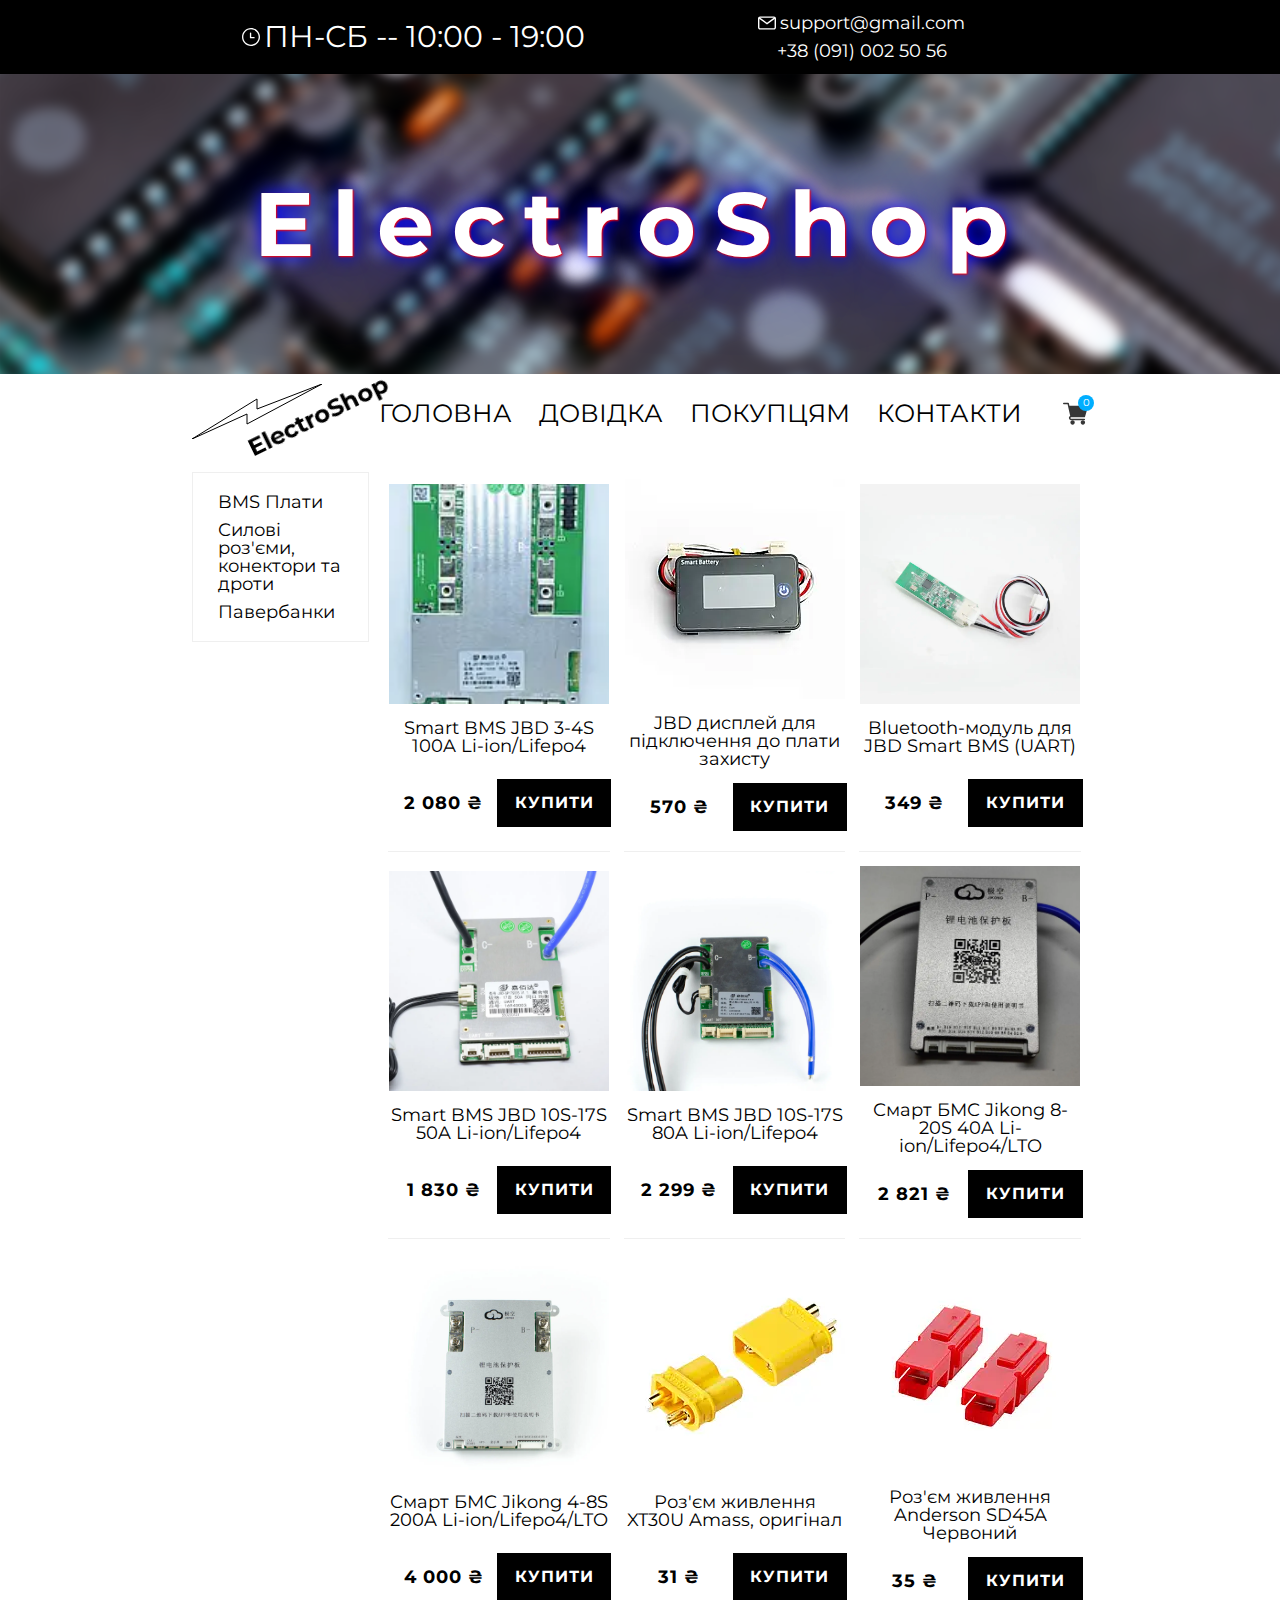
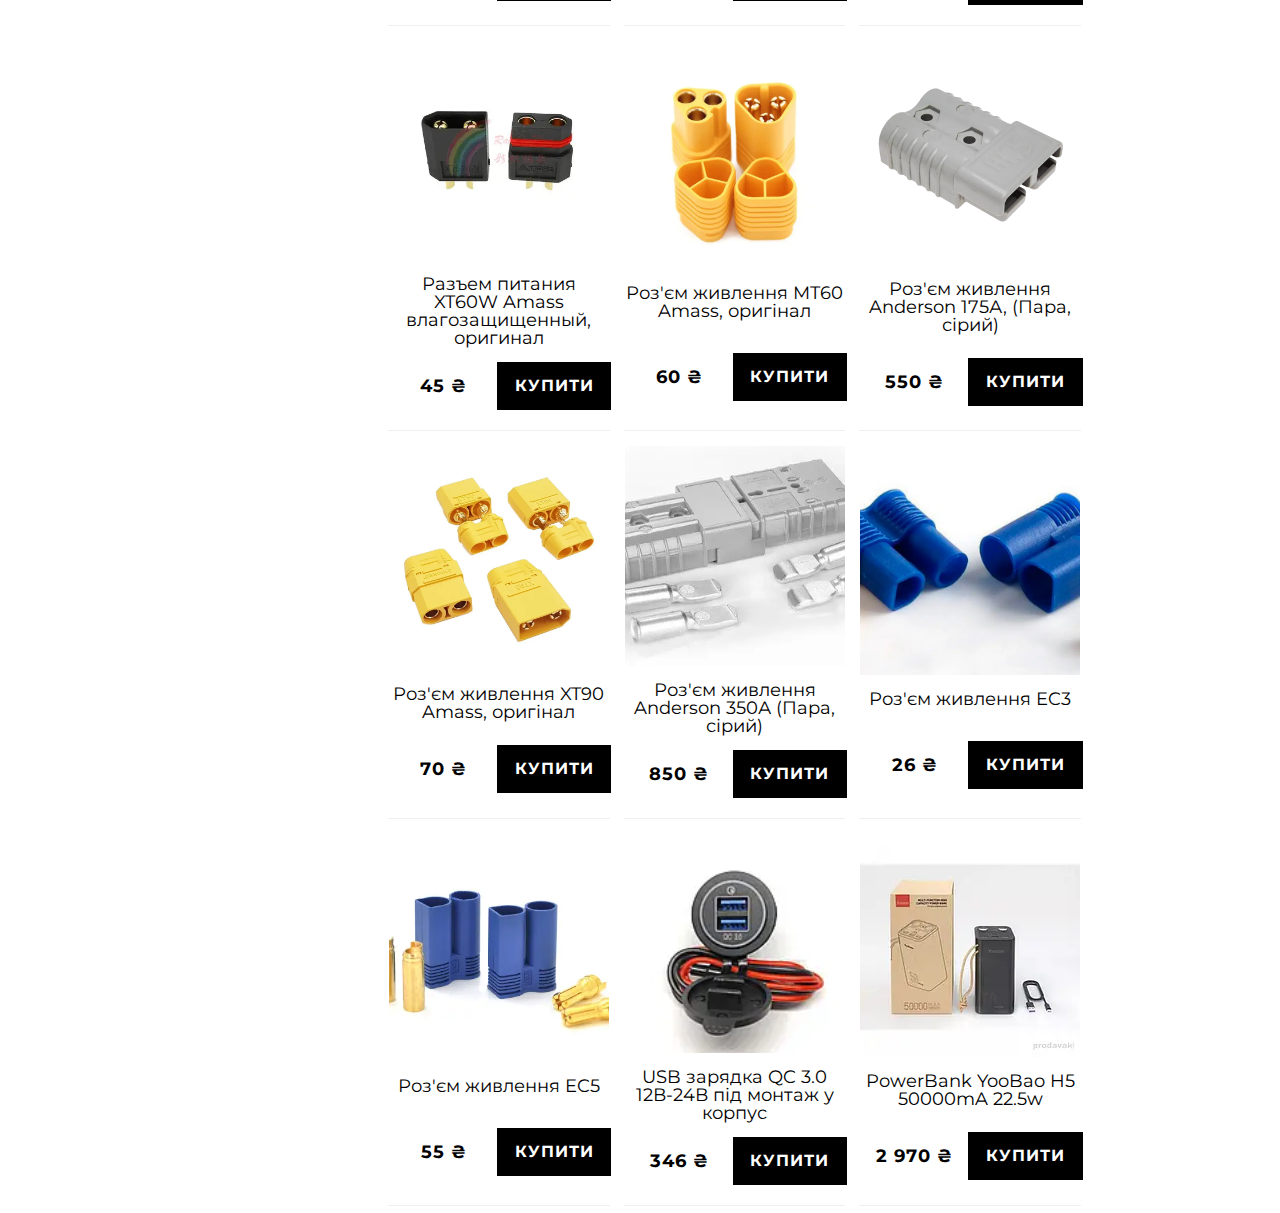
<file: index.html>
<!DOCTYPE html>
<html lang="en">
    <head>
        <meta charset="UTF-8" />
        <meta name="viewport" content="width=device-width, initial-scale=1.0" />
        <title>WebShop</title>
        <!-- 8 и 9 строка - подключение стилей -->
        <link rel="stylesheet" href="style/reset.css" />
        <link rel="stylesheet" href="style/style.css" />
    </head>
    <body>
        <div class="wrapper">
            <!-- 14 строка банер с менюшкой -->
            <header class="header">
                <!-- 16 строка это рабочее время и соц. сети -->
                <div class="header__item">
                    <div class="container">
                        <div class="work-time">
                            <svg
                                class="header-icon"
                                xmlns="http://www.w3.org/2000/svg"
                                xmlns:xlink="http://www.w3.org/1999/xlink"
                                xmlns:svgjs="http://svgjs.com/svgjs"
                                version="1.1"
                                width="512"
                                height="512"
                                x="0"
                                y="0"
                                viewBox="0 0 512 512"
                                style="enable-background: new 0 0 512 512"
                                xml:space="preserve">
                                <g>
                                    <g xmlns="http://www.w3.org/2000/svg">
                                        <g>
                                            <path
                                                d="M256,0C114.845,0,0,114.839,0,256s114.845,256,256,256c141.161,0,256-114.839,256-256S397.155,0,256,0z M256,474.628    C135.45,474.628,37.372,376.55,37.372,256S135.45,37.372,256,37.372s218.628,98.077,218.628,218.622    C474.628,376.55,376.55,474.628,256,474.628z"
                                                fill="#ffffff"
                                                data-original="#000000" />
                                        </g>
                                    </g>
                                    <g xmlns="http://www.w3.org/2000/svg">
                                        <g>
                                            <path
                                                d="M343.202,256h-80.973V143.883c0-10.321-8.365-18.686-18.686-18.686s-18.686,8.365-18.686,18.686v130.803    c0,10.321,8.365,18.686,18.686,18.686h99.659c10.321,0,18.686-8.365,18.686-18.686S353.523,256,343.202,256z"
                                                fill="#ffffff"
                                                data-original="#000000" />
                                        </g>
                                    </g>
                                    <g xmlns="http://www.w3.org/2000/svg"></g>
                                    <g xmlns="http://www.w3.org/2000/svg"></g>
                                    <g xmlns="http://www.w3.org/2000/svg"></g>
                                    <g xmlns="http://www.w3.org/2000/svg"></g>
                                    <g xmlns="http://www.w3.org/2000/svg"></g>
                                    <g xmlns="http://www.w3.org/2000/svg"></g>
                                    <g xmlns="http://www.w3.org/2000/svg"></g>
                                    <g xmlns="http://www.w3.org/2000/svg"></g>
                                    <g xmlns="http://www.w3.org/2000/svg"></g>
                                    <g xmlns="http://www.w3.org/2000/svg"></g>
                                    <g xmlns="http://www.w3.org/2000/svg"></g>
                                    <g xmlns="http://www.w3.org/2000/svg"></g>
                                    <g xmlns="http://www.w3.org/2000/svg"></g>
                                    <g xmlns="http://www.w3.org/2000/svg"></g>
                                    <g xmlns="http://www.w3.org/2000/svg"></g>
                                </g>
                            </svg>
                            <span>ПН-СБ -- 10:00 - 19:00</span>
                        </div>
                        <div class="contacts">
                            <div class="contact__mail">
                                <a
                                    href="mailto:support@gmail.com"
                                    class="email">
                                    <svg
                                        xmlns="http://www.w3.org/2000/svg"
                                        xmlns:xlink="http://www.w3.org/1999/xlink"
                                        xmlns:svgjs="http://svgjs.com/svgjs"
                                        version="1.1"
                                        width="512"
                                        height="512"
                                        x="0"
                                        y="0"
                                        viewBox="0 0 512 512"
                                        style="
                                            enable-background: new 0 0 512 512;
                                        "
                                        xml:space="preserve"
                                        class="header-icon">
                                        <g>
                                            <g
                                                xmlns="http://www.w3.org/2000/svg">
                                                <g>
                                                    <path
                                                        d="M452,68H60C26.916,68,0,94.916,0,128v256c0,33.084,26.916,60,60,60h392c33.084,0,60-26.916,60-60V128    C512,94.916,485.084,68,452,68z M472,384c0,11.028-8.972,20-20,20H60c-11.028,0-20-8.972-20-20V128c0-11.028,8.972-20,20-20h392    c11.028,0,20,8.972,20,20V384z"
                                                        fill="#ffffff"
                                                        data-original="#000000"
                                                        class="" />
                                                </g>
                                            </g>
                                            <g
                                                xmlns="http://www.w3.org/2000/svg">
                                                <g>
                                                    <polygon
                                                        points="468.604,92.937 256,251.074 43.396,92.937 19.522,125.032 256,300.926 492.478,125.032   "
                                                        fill="#ffffff"
                                                        data-original="#000000"
                                                        class="" />
                                                </g>
                                            </g>
                                            <g
                                                xmlns="http://www.w3.org/2000/svg"></g>
                                            <g
                                                xmlns="http://www.w3.org/2000/svg"></g>
                                            <g
                                                xmlns="http://www.w3.org/2000/svg"></g>
                                            <g
                                                xmlns="http://www.w3.org/2000/svg"></g>
                                            <g
                                                xmlns="http://www.w3.org/2000/svg"></g>
                                            <g
                                                xmlns="http://www.w3.org/2000/svg"></g>
                                            <g
                                                xmlns="http://www.w3.org/2000/svg"></g>
                                            <g
                                                xmlns="http://www.w3.org/2000/svg"></g>
                                            <g
                                                xmlns="http://www.w3.org/2000/svg"></g>
                                            <g
                                                xmlns="http://www.w3.org/2000/svg"></g>
                                            <g
                                                xmlns="http://www.w3.org/2000/svg"></g>
                                            <g
                                                xmlns="http://www.w3.org/2000/svg"></g>
                                            <g
                                                xmlns="http://www.w3.org/2000/svg"></g>
                                            <g
                                                xmlns="http://www.w3.org/2000/svg"></g>
                                            <g
                                                xmlns="http://www.w3.org/2000/svg"></g>
                                        </g>
                                    </svg>
                                    support@gmail.com
                                </a>
                            </div>
                            <ul class="contact__socials--list">
                                <li class="social__item">
                                    <a href="#" class="instagram">
                                        <svg
                                            class="header-icon"
                                            height="100%"
                                            style="
                                                fill-rule: evenodd;
                                                clip-rule: evenodd;
                                                stroke-linejoin: round;
                                                stroke-miterlimit: 2;
                                            "
                                            version="1.1"
                                            viewBox="0 0 600 600"
                                            width="100%"
                                            xml:space="preserve"
                                            xmlns="http://www.w3.org/2000/svg"
                                            xmlns:serif="http://www.serif.com/"
                                            xmlns:xlink="http://www.w3.org/1999/xlink">
                                            <g
                                                transform="matrix(1.01619,0,0,1.01619,44,43.8384)">
                                                <path
                                                    d="M251.921,0.159C183.503,0.159 174.924,0.449 148.054,1.675C121.24,2.899 102.927,7.157 86.902,13.385C70.336,19.823 56.287,28.437 42.282,42.442C28.277,56.447 19.663,70.496 13.225,87.062C6.997,103.086 2.739,121.399 1.515,148.213C0.289,175.083 0,183.662 0,252.08C0,320.497 0.289,329.076 1.515,355.946C2.739,382.76 6.997,401.073 13.225,417.097C19.663,433.663 28.277,447.712 42.282,461.718C56.287,475.723 70.336,484.337 86.902,490.775C102.927,497.002 121.24,501.261 148.054,502.484C174.924,503.71 183.503,504 251.921,504C320.338,504 328.917,503.71 355.787,502.484C382.601,501.261 400.914,497.002 416.938,490.775C433.504,484.337 447.553,475.723 461.559,461.718C475.564,447.712 484.178,433.663 490.616,417.097C496.843,401.073 501.102,382.76 502.325,355.946C503.551,329.076 503.841,320.497 503.841,252.08C503.841,183.662 503.551,175.083 502.325,148.213C501.102,121.399 496.843,103.086 490.616,87.062C484.178,70.496 475.564,56.447 461.559,42.442C447.553,28.437 433.504,19.823 416.938,13.385C400.914,7.157 382.601,2.899 355.787,1.675C328.917,0.449 320.338,0.159 251.921,0.159ZM251.921,45.551C319.186,45.551 327.154,45.807 353.718,47.019C378.28,48.14 391.619,52.244 400.496,55.693C412.255,60.263 420.647,65.723 429.462,74.538C438.278,83.353 443.737,91.746 448.307,103.504C451.757,112.381 455.861,125.72 456.981,150.282C458.193,176.846 458.45,184.814 458.45,252.08C458.45,319.345 458.193,327.313 456.981,353.877C455.861,378.439 451.757,391.778 448.307,400.655C443.737,412.414 438.278,420.806 429.462,429.621C420.647,438.437 412.255,443.896 400.496,448.466C391.619,451.916 378.28,456.02 353.718,457.14C327.158,458.352 319.191,458.609 251.921,458.609C184.65,458.609 176.684,458.352 150.123,457.14C125.561,456.02 112.222,451.916 103.345,448.466C91.586,443.896 83.194,438.437 74.378,429.621C65.563,420.806 60.103,412.414 55.534,400.655C52.084,391.778 47.98,378.439 46.859,353.877C45.647,327.313 45.391,319.345 45.391,252.08C45.391,184.814 45.647,176.846 46.859,150.282C47.98,125.72 52.084,112.381 55.534,103.504C60.103,91.746 65.563,83.353 74.378,74.538C83.194,65.723 91.586,60.263 103.345,55.693C112.222,52.244 125.561,48.14 150.123,47.019C176.687,45.807 184.655,45.551 251.921,45.551Z"
                                                    style="
                                                        fill-rule: nonzero;
                                                    " />
                                                <path
                                                    d="M251.921,336.053C205.543,336.053 167.947,298.457 167.947,252.08C167.947,205.702 205.543,168.106 251.921,168.106C298.298,168.106 335.894,205.702 335.894,252.08C335.894,298.457 298.298,336.053 251.921,336.053ZM251.921,122.715C180.474,122.715 122.556,180.633 122.556,252.08C122.556,323.526 180.474,381.444 251.921,381.444C323.367,381.444 381.285,323.526 381.285,252.08C381.285,180.633 323.367,122.715 251.921,122.715Z"
                                                    style="
                                                        fill-rule: nonzero;
                                                    " />
                                                <path
                                                    d="M416.627,117.604C416.627,134.3 403.092,147.834 386.396,147.834C369.701,147.834 356.166,134.3 356.166,117.604C356.166,100.908 369.701,87.374 386.396,87.374C403.092,87.374 416.627,100.908 416.627,117.604Z"
                                                    style="
                                                        fill-rule: nonzero;
                                                    " />
                                            </g>
                                        </svg>
                                    </a>
                                </li>
                                <li class="social__item">
                                    <a href="#" class="facebook">
                                        <svg
                                            xmlns="http://www.w3.org/2000/svg"
                                            xmlns:xlink="http://www.w3.org/1999/xlink"
                                            xmlns:svgjs="http://svgjs.com/svgjs"
                                            version="1.1"
                                            width="100%"
                                            height="100%"
                                            x="0"
                                            y="0"
                                            viewBox="0 0 24 24"
                                            xml:space="preserve"
                                            class="header-icon">
                                            <g>
                                                <path
                                                    xmlns="http://www.w3.org/2000/svg"
                                                    d="m15.997 3.985h2.191v-3.816c-.378-.052-1.678-.169-3.192-.169-3.159 0-5.323 1.987-5.323 5.639v3.361h-3.486v4.266h3.486v10.734h4.274v-10.733h3.345l.531-4.266h-3.877v-2.939c.001-1.233.333-2.077 2.051-2.077z"
                                                    fill="#ffffff"
                                                    data-original="#000000"></path>
                                            </g>
                                        </svg>
                                    </a>
                                </li>
                                <li class="social__item">
                                    <a href="#" class="telegram">
                                        <svg
                                            class="header-icon"
                                            xmlns="http://www.w3.org/2000/svg"
                                            viewBox="0 0 24 24">
                                            <path
                                                fill="#ffffff"
                                                d="m9.417 15.181-.397 5.584c.568 0 .814-.244 1.109-.537l2.663-2.545 5.518 4.041c1.012.564 1.725.267 1.998-.931L23.93 3.821l.001-.001c.321-1.496-.541-2.081-1.527-1.714l-21.29 8.151c-1.453.564-1.431 1.374-.247 1.741l5.443 1.693L18.953 5.78c.595-.394 1.136-.176.691.218z"></path>
                                        </svg>
                                    </a>
                                </li>
                            </ul>
                        </div>
                        <div class="sign-up">
                            <a href="#">
                                <svg
                                    xmlns="http://www.w3.org/2000/svg"
                                    xmlns:xlink="http://www.w3.org/1999/xlink"
                                    xmlns:svgjs="http://svgjs.com/svgjs"
                                    version="1.1"
                                    width="512"
                                    height="512"
                                    x="0"
                                    y="0"
                                    viewBox="0 0 512 512"
                                    style="enable-background: new 0 0 512 512"
                                    xml:space="preserve"
                                    class="header-icon">
                                    <g transform="matrix(1,0,0,1,0,10)">
                                        <path
                                            xmlns="http://www.w3.org/2000/svg"
                                            d="m474.667969 341.332031h-5.335938v-32c0-29.394531-23.933593-53.332031-53.332031-53.332031s-53.332031 23.9375-53.332031 53.332031v32h-5.335938c-20.585937 0-37.332031 16.746094-37.332031 37.335938v74.664062c0 20.589844 16.746094 37.335938 37.332031 37.335938h117.335938c20.585937 0 37.332031-16.746094 37.332031-37.335938v-74.664062c0-20.589844-16.746094-37.335938-37.332031-37.335938zm-80-32c0-11.753906 9.578125-21.332031 21.332031-21.332031s21.332031 9.578125 21.332031 21.332031v32h-42.664062zm0 0"
                                            fill="#ffffff"
                                            data-original="#000000"
                                            class="" />
                                        <path
                                            xmlns="http://www.w3.org/2000/svg"
                                            d="m288 378.667969c0-28.800781 17.644531-53.527344 42.667969-64v-5.335938c0-12.96875 3.132812-25.128906 8.339843-36.160156-16.128906-10.816406-35.5-17.171875-56.339843-17.171875h-181.335938c-55.871093 0-101.332031 45.460938-101.332031 101.332031v74.667969c0 8.832031 7.167969 16 16 16h272zm0 0"
                                            fill="#ffffff"
                                            data-original="#000000"
                                            class="" />
                                        <path
                                            xmlns="http://www.w3.org/2000/svg"
                                            d="m298.667969 106.667969c0 58.910156-47.757813 106.664062-106.667969 106.664062s-106.667969-47.753906-106.667969-106.664062c0-58.910157 47.757813-106.667969 106.667969-106.667969s106.667969 47.757812 106.667969 106.667969zm0 0"
                                            fill="#ffffff"
                                            data-original="#000000"
                                            class="" />
                                    </g>
                                </svg>
                                Увійти
                            </a>
                        </div>
                    </div>
                </div>
                <!-- 264 строка это банер -->
                <div class="baner">
                    <div class="baner-img">
                        <img src="./img/baner.jpg" alt="ElectroShop" />
                    </div>
                    <span class="baner-text">ElectroShop</span>
                </div>
                <!-- 271 строка это меню сайта -->
                <div class="header__item">
                    <div class="container">
                        <a href="./index.html" class="logo">
                            <div class="logo__header">
                                <h1>ElectroShop</h1>
                            </div>
                            <canvas
                                width="170"
                                height="55"
                                id="logoCanvas"></canvas>
                        </a>
                        <div class="nav">
                            <ul class="nav__list">
                                <li class="nav__item">
                                    <a href="./index.html" class="nav__libk"
                                        >Головна</a
                                    >
                                </li>
                                <li class="nav__item">
                                    <a
                                        href="./pages/blog.html"
                                        class="nav__libk"
                                        >Довідка</a
                                    >
                                </li>
                                <li class="nav__item">
                                    <a
                                        href="./pages/for-customers.html"
                                        class="nav__libk"
                                        >Покупцям</a
                                    >
                                </li>
                                <li class="nav__item">
                                    <a
                                        href="./pages/contacts.html"
                                        class="nav__libk"
                                        >Контакти</a
                                    >
                                </li>
                            </ul>
                        </div>
                        <div class="search">
                            <button>
                                <svg
                                    xmlns="http://www.w3.org/2000/svg"
                                    xmlns:xlink="http://www.w3.org/1999/xlink"
                                    xmlns:svgjs="http://svgjs.com/svgjs"
                                    version="1.1"
                                    width="512"
                                    height="512"
                                    x="0"
                                    y="0"
                                    viewBox="0 0 56.966 56.966"
                                    style="enable-background: new 0 0 512 512"
                                    xml:space="preserve"
                                    class="header-icon">
                                    <g>
                                        <path
                                            xmlns="http://www.w3.org/2000/svg"
                                            d="M55.146,51.887L41.588,37.786c3.486-4.144,5.396-9.358,5.396-14.786c0-12.682-10.318-23-23-23s-23,10.318-23,23  s10.318,23,23,23c4.761,0,9.298-1.436,13.177-4.162l13.661,14.208c0.571,0.593,1.339,0.92,2.162,0.92  c0.779,0,1.518-0.297,2.079-0.837C56.255,54.982,56.293,53.08,55.146,51.887z M23.984,6c9.374,0,17,7.626,17,17s-7.626,17-17,17  s-17-7.626-17-17S14.61,6,23.984,6z"
                                            fill="#363636"
                                            data-original="#000000"
                                            class="" />
                                        <g
                                            xmlns="http://www.w3.org/2000/svg"></g>
                                        <g
                                            xmlns="http://www.w3.org/2000/svg"></g>
                                        <g
                                            xmlns="http://www.w3.org/2000/svg"></g>
                                        <g
                                            xmlns="http://www.w3.org/2000/svg"></g>
                                        <g
                                            xmlns="http://www.w3.org/2000/svg"></g>
                                        <g
                                            xmlns="http://www.w3.org/2000/svg"></g>
                                        <g
                                            xmlns="http://www.w3.org/2000/svg"></g>
                                        <g
                                            xmlns="http://www.w3.org/2000/svg"></g>
                                        <g
                                            xmlns="http://www.w3.org/2000/svg"></g>
                                        <g
                                            xmlns="http://www.w3.org/2000/svg"></g>
                                        <g
                                            xmlns="http://www.w3.org/2000/svg"></g>
                                        <g
                                            xmlns="http://www.w3.org/2000/svg"></g>
                                        <g
                                            xmlns="http://www.w3.org/2000/svg"></g>
                                        <g
                                            xmlns="http://www.w3.org/2000/svg"></g>
                                        <g
                                            xmlns="http://www.w3.org/2000/svg"></g>
                                    </g>
                                </svg>
                            </button>
                        </div>
                        <div class="basket">
                            <button>
                                <svg
                                    xmlns="http://www.w3.org/2000/svg"
                                    xmlns:xlink="http://www.w3.org/1999/xlink"
                                    xmlns:svgjs="http://svgjs.com/svgjs"
                                    version="1.1"
                                    width="512"
                                    height="512"
                                    x="0"
                                    y="0"
                                    viewBox="0 0 512.00033 512"
                                    style="enable-background: new 0 0 512 512"
                                    xml:space="preserve"
                                    class="header-icon">
                                    <g transform="matrix(1,0,0,1,0,35)">
                                        <path
                                            xmlns="http://www.w3.org/2000/svg"
                                            d="m166 300.003906h271.003906c6.710938 0 12.597656-4.4375 14.414063-10.882812l60.003906-210.003906c1.289063-4.527344.40625-9.390626-2.433594-13.152344-2.84375-3.75-7.265625-5.964844-11.984375-5.964844h-365.632812l-10.722656-48.25c-1.523438-6.871094-7.617188-11.75-14.648438-11.75h-91c-8.289062 0-15 6.710938-15 15 0 8.292969 6.710938 15 15 15h78.960938l54.167968 243.75c-15.9375 6.929688-27.128906 22.792969-27.128906 41.253906 0 24.8125 20.1875 45 45 45h271.003906c8.292969 0 15-6.707031 15-15 0-8.289062-6.707031-15-15-15h-271.003906c-8.261719 0-15-6.722656-15-15s6.738281-15 15-15zm0 0"
                                            fill="#363636"
                                            data-original="#000000"
                                            class="" />
                                        <path
                                            xmlns="http://www.w3.org/2000/svg"
                                            d="m151 405.003906c0 24.816406 20.1875 45 45.003906 45 24.8125 0 45-20.183594 45-45 0-24.8125-20.1875-45-45-45-24.816406 0-45.003906 20.1875-45.003906 45zm0 0"
                                            fill="#363636"
                                            data-original="#000000"
                                            class="" />
                                        <path
                                            xmlns="http://www.w3.org/2000/svg"
                                            d="m362.003906 405.003906c0 24.816406 20.1875 45 45 45 24.816406 0 45-20.183594 45-45 0-24.8125-20.183594-45-45-45-24.8125 0-45 20.1875-45 45zm0 0"
                                            fill="#363636"
                                            data-original="#000000"
                                            class="" />
                                    </g>
                                </svg>
                            </button>
                        </div>
                    </div>
                </div>
            </header>
            <!-- Основной контент это товары -->
            <main class="main main-page">
                <div class="container">
                    <!-- 412 строка это выбор категории товара -->
                    <aside class="category">
                        <ul class="category__list">
                            <li class="category__item">
                                <a href=".BMS" class="category__link"
                                    >BMS Плати</a
                                >
                            </li>
                            <li class="category__item">
                                <a href=".conWires" class="category__link"
                                    >Силові роз'єми, конектори та дроти</a
                                >
                            </li>
                            <li class="category__item">
                                <a href=".Powerbanks" class="category__link"
                                    >Павербанки</a
                                >
                            </li>
                        </ul>
                    </aside>
                    <!-- отображение выбраной категории -->
                    <ul class="category-ctn__list"></ul>
                </div>
            </main>
        </div>
        <div class="login">
            <div class="login-bg">
                <div class="login__title">
                    <h2>
                        Вхід
                        <div class="close-cross login-close"></div>
                    </h2>
                </div>
                <div class="login__fields">
                    <div class="login__email">
                        <input type="email" name="loginEmail" id="loginEmail" />
                    </div>
                    <div class="login__pass">
                        <input
                            type="password"
                            name="loginPass"
                            id="loginPass" />
                    </div>
                    <div class="login__remember">
                        <input
                            type="checkbox"
                            name="loginRemember"
                            id="loginRemember" />
                        <label for="loginRemember">Запам'ятати мене</label>
                    </div>
                    <div class="login__forgot-pass">
                        <a href="#">Забули пароль?</a>
                    </div>
                </div>
                <div class="login__social">
                    <div class="social__title">
                        <span>Увійти через</span>
                    </div>
                    <div class="social__btns">
                        <a href="#" id="loginFacebook">
                            <svg
                                xmlns="http://www.w3.org/2000/svg"
                                viewBox="0 0 48 48"
                                width="20px"
                                height="20px">
                                <path
                                    fill="#039be5"
                                    d="M24 5A19 19 0 1 0 24 43A19 19 0 1 0 24 5Z" />
                                <path
                                    fill="#fff"
                                    d="M26.572,29.036h4.917l0.772-4.995h-5.69v-2.73c0-2.075,0.678-3.915,2.619-3.915h3.119v-4.359c-0.548-0.074-1.707-0.236-3.897-0.236c-4.573,0-7.254,2.415-7.254,7.917v3.323h-4.701v4.995h4.701v13.729C22.089,42.905,23.032,43,24,43c0.875,0,1.729-0.08,2.572-0.194V29.036z" />
                            </svg>
                            Facebook
                        </a>
                        <a href="#" id="loginGoogle">
                            <svg
                                xmlns="http://www.w3.org/2000/svg"
                                viewBox="0 0 48 48"
                                width="20px"
                                height="20px">
                                <path
                                    fill="#fbc02d"
                                    d="M43.611,20.083H42V20H24v8h11.303c-1.649,4.657-6.08,8-11.303,8c-6.627,0-12-5.373-12-12	s5.373-12,12-12c3.059,0,5.842,1.154,7.961,3.039l5.657-5.657C34.046,6.053,29.268,4,24,4C12.955,4,4,12.955,4,24s8.955,20,20,20	s20-8.955,20-20C44,22.659,43.862,21.35,43.611,20.083z" />
                                <path
                                    fill="#e53935"
                                    d="M6.306,14.691l6.571,4.819C14.655,15.108,18.961,12,24,12c3.059,0,5.842,1.154,7.961,3.039	l5.657-5.657C34.046,6.053,29.268,4,24,4C16.318,4,9.656,8.337,6.306,14.691z" />
                                <path
                                    fill="#4caf50"
                                    d="M24,44c5.166,0,9.86-1.977,13.409-5.192l-6.19-5.238C29.211,35.091,26.715,36,24,36	c-5.202,0-9.619-3.317-11.283-7.946l-6.522,5.025C9.505,39.556,16.227,44,24,44z" />
                                <path
                                    fill="#1565c0"
                                    d="M43.611,20.083L43.595,20L42,20H24v8h11.303c-0.792,2.237-2.231,4.166-4.087,5.571	c0.001-0.001,0.002-0.001,0.003-0.002l6.19,5.238C36.971,39.205,44,34,44,24C44,22.659,43.862,21.35,43.611,20.083z" />
                            </svg>
                            Google
                        </a>
                    </div>
                </div>
                <div class="login__btn">
                    <button type="submit">Вхід</button>
                </div>
                <div class="login__to-signup">
                    Немає облікового запису?
                    <a href="#" id="loginToSignup">Зареєструватись</a>
                </div>
            </div>
        </div>
        <div class="signup">
            <div class="signup-bg">
                <div class="signup__title">
                    <h2>
                        Реєстрація
                        <div class="close-cross signup-close"></div>
                    </h2>
                </div>
                <div class="signup__fields">
                    <div class="signup__first-name">
                        <label for="signupFirstName">Ім'я</label>
                        <input
                            type="text"
                            name="signupFirstName"
                            id="signupFirstName" />
                    </div>
                    <div class="signup__last-name">
                        <label for="signupLastName">Прізвище</label>
                        <input
                            type="text"
                            name="signupLastName"
                            id="signupLastName" />
                    </div>
                    <div class="signup__email">
                        <label for="signupEmail">Email</label>
                        <input
                            type="email"
                            name="signupEmail"
                            id="signupEmail" />
                    </div>
                    <div class="signup__pass">
                        <label for="signupPass">Пароль</label>
                        <input
                            type="password"
                            name="signupPass"
                            id="signupPass" />
                    </div>
                    <div class="signup__confirm-pass">
                        <label for="signupConfirmPass">Повторіть пароль</label>
                        <input
                            type="password"
                            name="signupConfirmPass"
                            id="signupConfirmPass" />
                    </div>
                </div>
                <div class="signup__btn">
                    <button type="submit">Зареєструватись</button>
                </div>
                <div class="signup__login">
                    <a href="#">Вхід</a>
                </div>
            </div>
        </div>
        <div class="product__info">
            <div class="product__ctn"></div>
        </div>
        <div class="order">
            <div class="order-bg">
                <div class="order__title">
                    <h2>
                        Замовлення
                        <div class="close-cross order-close"></div>
                    </h2>
                    <p>Будь ласка, заповніть усі поля</p>
                </div>
                <div class="order__fields">
                    <div class="title--wrap">
                        <input type="text" id="title" />
                    </div>
                    <div class="adress--wrap">
                        <input type="text" id="adress" />
                    </div>
                    <div class="payment">
                        <h3>Виберіть систему оплати</h3>
                        <div class="after">
                            <label for="after">Оплата після отримання</label>
                            <input
                                type="radio"
                                name="payment_method"
                                id="after" />
                        </div>
                        <div class="card">
                            <label for="card">Оплата карткою</label>
                            <input
                                type="radio"
                                name="payment_method"
                                id="card" />
                        </div>
                    </div>
                    <div class="count">
                        <button class="less">—</button>
                        <span class="curr">1</span>
                        <button class="more">+</button>
                    </div>
                </div>
                <div class="order__desc">
                    <div class="order__price">
                        <span class="desc">Вартість товарів</span>
                        <span class="num"></span>
                    </div>
                    <div class="order__discount">
                        <span class="desc">Знижка</span>
                        <span class="num">-</span>
                    </div>
                    <div class="order__delivery">
                        <span class="desc">Вартість доставки</span>
                        <span class="num">-</span>
                    </div>
                    <div class="order__total">
                        <span class="desc">Усього</span>
                        <span class="num"></span>
                    </div>
                </div>
                <div class="order__submit">
                    <button>Відправити</button>
                </div>
            </div>
        </div>
        <div class="orders">
            <div class="orders-bg">
                <div class="title">
                    <h2>Кошик замовлень</h2>
                    <div class="close-cross goods-close"></div>
                </div>
                <div class="orders__list"></div>
            </div>
        </div>
        <div class="good-inf">
            <div class="good-inf__ctn">
                <div class="good__title">
                    <h2>Інформація</h2>
                    <div class="close-cross good-inf-close"></div>
                </div>
                <div class="good-inf__ctn--list"></div>
            </div>
        </div>
        <script src="js/main.js"></script>
    </body>
</html>
</file>
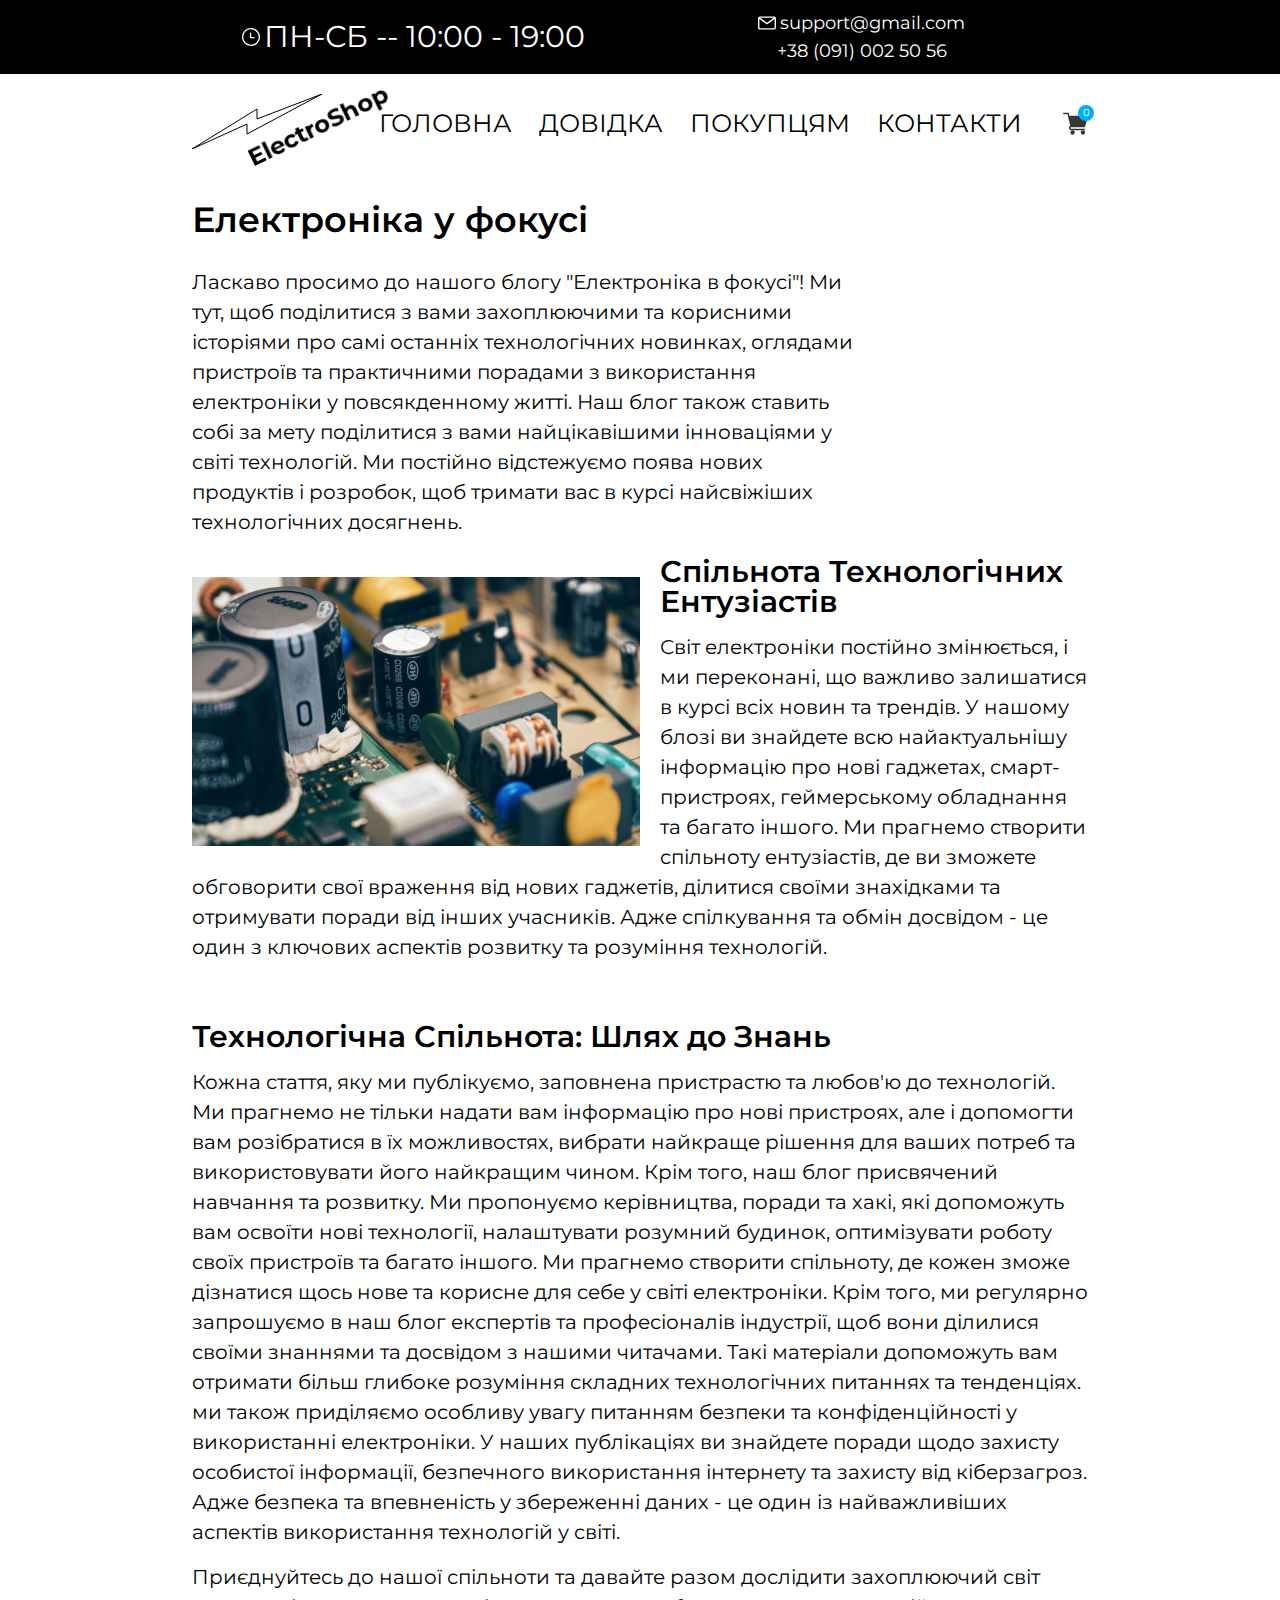
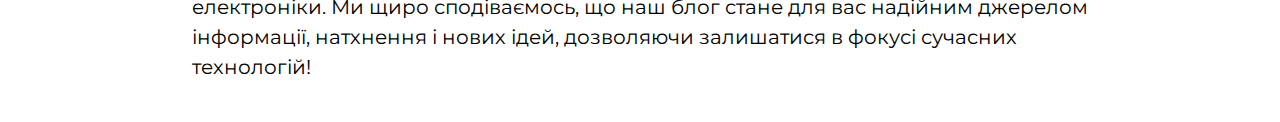
<file: pages/blog.html>
<!DOCTYPE html>
<html lang="en">
    <head>
        <meta charset="UTF-8" />
        <meta name="viewport" content="width=device-width, initial-scale=1.0" />
        <title>WebShop - blog</title>
        <link rel="stylesheet" href="../style/reset.css" />
        <link rel="stylesheet" href="../style/style.css" />
    </head>
    <body>
        <div class="wrapper">
            <header class="header">
                <div class="header__item">
                    <div class="container">
                        <div class="work-time">
                            <svg
                                class="header-icon"
                                xmlns="http://www.w3.org/2000/svg"
                                xmlns:xlink="http://www.w3.org/1999/xlink"
                                xmlns:svgjs="http://svgjs.com/svgjs"
                                version="1.1"
                                width="512"
                                height="512"
                                x="0"
                                y="0"
                                viewBox="0 0 512 512"
                                style="enable-background: new 0 0 512 512"
                                xml:space="preserve">
                                <g>
                                    <g xmlns="http://www.w3.org/2000/svg">
                                        <g>
                                            <path
                                                d="M256,0C114.845,0,0,114.839,0,256s114.845,256,256,256c141.161,0,256-114.839,256-256S397.155,0,256,0z M256,474.628    C135.45,474.628,37.372,376.55,37.372,256S135.45,37.372,256,37.372s218.628,98.077,218.628,218.622    C474.628,376.55,376.55,474.628,256,474.628z"
                                                fill="#ffffff"
                                                data-original="#000000"
                                                style="" />
                                        </g>
                                    </g>
                                    <g xmlns="http://www.w3.org/2000/svg">
                                        <g>
                                            <path
                                                d="M343.202,256h-80.973V143.883c0-10.321-8.365-18.686-18.686-18.686s-18.686,8.365-18.686,18.686v130.803    c0,10.321,8.365,18.686,18.686,18.686h99.659c10.321,0,18.686-8.365,18.686-18.686S353.523,256,343.202,256z"
                                                fill="#ffffff"
                                                data-original="#000000"
                                                style="" />
                                        </g>
                                    </g>
                                    <g xmlns="http://www.w3.org/2000/svg"></g>
                                    <g xmlns="http://www.w3.org/2000/svg"></g>
                                    <g xmlns="http://www.w3.org/2000/svg"></g>
                                    <g xmlns="http://www.w3.org/2000/svg"></g>
                                    <g xmlns="http://www.w3.org/2000/svg"></g>
                                    <g xmlns="http://www.w3.org/2000/svg"></g>
                                    <g xmlns="http://www.w3.org/2000/svg"></g>
                                    <g xmlns="http://www.w3.org/2000/svg"></g>
                                    <g xmlns="http://www.w3.org/2000/svg"></g>
                                    <g xmlns="http://www.w3.org/2000/svg"></g>
                                    <g xmlns="http://www.w3.org/2000/svg"></g>
                                    <g xmlns="http://www.w3.org/2000/svg"></g>
                                    <g xmlns="http://www.w3.org/2000/svg"></g>
                                    <g xmlns="http://www.w3.org/2000/svg"></g>
                                    <g xmlns="http://www.w3.org/2000/svg"></g>
                                </g>
                            </svg>
                            <span>ПН-СБ -- 10:00 - 19:00</span>
                        </div>
                        <div class="contacts">
                            <div class="contact__mail">
                                <a
                                    href="mailto:support@gmail.com"
                                    class="email">
                                    <svg
                                        xmlns="http://www.w3.org/2000/svg"
                                        xmlns:xlink="http://www.w3.org/1999/xlink"
                                        xmlns:svgjs="http://svgjs.com/svgjs"
                                        version="1.1"
                                        width="512"
                                        height="512"
                                        x="0"
                                        y="0"
                                        viewBox="0 0 512 512"
                                        style="
                                            enable-background: new 0 0 512 512;
                                        "
                                        xml:space="preserve"
                                        class="header-icon">
                                        <g>
                                            <g
                                                xmlns="http://www.w3.org/2000/svg">
                                                <g>
                                                    <path
                                                        d="M452,68H60C26.916,68,0,94.916,0,128v256c0,33.084,26.916,60,60,60h392c33.084,0,60-26.916,60-60V128    C512,94.916,485.084,68,452,68z M472,384c0,11.028-8.972,20-20,20H60c-11.028,0-20-8.972-20-20V128c0-11.028,8.972-20,20-20h392    c11.028,0,20,8.972,20,20V384z"
                                                        fill="#ffffff"
                                                        data-original="#000000"
                                                        style=""
                                                        class="" />
                                                </g>
                                            </g>
                                            <g
                                                xmlns="http://www.w3.org/2000/svg">
                                                <g>
                                                    <polygon
                                                        points="468.604,92.937 256,251.074 43.396,92.937 19.522,125.032 256,300.926 492.478,125.032   "
                                                        fill="#ffffff"
                                                        data-original="#000000"
                                                        style=""
                                                        class="" />
                                                </g>
                                            </g>
                                            <g
                                                xmlns="http://www.w3.org/2000/svg"></g>
                                            <g
                                                xmlns="http://www.w3.org/2000/svg"></g>
                                            <g
                                                xmlns="http://www.w3.org/2000/svg"></g>
                                            <g
                                                xmlns="http://www.w3.org/2000/svg"></g>
                                            <g
                                                xmlns="http://www.w3.org/2000/svg"></g>
                                            <g
                                                xmlns="http://www.w3.org/2000/svg"></g>
                                            <g
                                                xmlns="http://www.w3.org/2000/svg"></g>
                                            <g
                                                xmlns="http://www.w3.org/2000/svg"></g>
                                            <g
                                                xmlns="http://www.w3.org/2000/svg"></g>
                                            <g
                                                xmlns="http://www.w3.org/2000/svg"></g>
                                            <g
                                                xmlns="http://www.w3.org/2000/svg"></g>
                                            <g
                                                xmlns="http://www.w3.org/2000/svg"></g>
                                            <g
                                                xmlns="http://www.w3.org/2000/svg"></g>
                                            <g
                                                xmlns="http://www.w3.org/2000/svg"></g>
                                            <g
                                                xmlns="http://www.w3.org/2000/svg"></g>
                                        </g>
                                    </svg>
                                    support@gmail.com
                                </a>
                            </div>
                            <ul class="contact__socials--list">
                                <li class="social__item">
                                    <a href="#" class="instagram">
                                        <svg
                                            class="header-icon"
                                            height="100%"
                                            style="
                                                fill-rule: evenodd;
                                                clip-rule: evenodd;
                                                stroke-linejoin: round;
                                                stroke-miterlimit: 2;
                                            "
                                            version="1.1"
                                            viewBox="0 0 600 600"
                                            width="100%"
                                            xml:space="preserve"
                                            xmlns="http://www.w3.org/2000/svg"
                                            xmlns:serif="http://www.serif.com/"
                                            xmlns:xlink="http://www.w3.org/1999/xlink">
                                            <g
                                                transform="matrix(1.01619,0,0,1.01619,44,43.8384)">
                                                <path
                                                    d="M251.921,0.159C183.503,0.159 174.924,0.449 148.054,1.675C121.24,2.899 102.927,7.157 86.902,13.385C70.336,19.823 56.287,28.437 42.282,42.442C28.277,56.447 19.663,70.496 13.225,87.062C6.997,103.086 2.739,121.399 1.515,148.213C0.289,175.083 0,183.662 0,252.08C0,320.497 0.289,329.076 1.515,355.946C2.739,382.76 6.997,401.073 13.225,417.097C19.663,433.663 28.277,447.712 42.282,461.718C56.287,475.723 70.336,484.337 86.902,490.775C102.927,497.002 121.24,501.261 148.054,502.484C174.924,503.71 183.503,504 251.921,504C320.338,504 328.917,503.71 355.787,502.484C382.601,501.261 400.914,497.002 416.938,490.775C433.504,484.337 447.553,475.723 461.559,461.718C475.564,447.712 484.178,433.663 490.616,417.097C496.843,401.073 501.102,382.76 502.325,355.946C503.551,329.076 503.841,320.497 503.841,252.08C503.841,183.662 503.551,175.083 502.325,148.213C501.102,121.399 496.843,103.086 490.616,87.062C484.178,70.496 475.564,56.447 461.559,42.442C447.553,28.437 433.504,19.823 416.938,13.385C400.914,7.157 382.601,2.899 355.787,1.675C328.917,0.449 320.338,0.159 251.921,0.159ZM251.921,45.551C319.186,45.551 327.154,45.807 353.718,47.019C378.28,48.14 391.619,52.244 400.496,55.693C412.255,60.263 420.647,65.723 429.462,74.538C438.278,83.353 443.737,91.746 448.307,103.504C451.757,112.381 455.861,125.72 456.981,150.282C458.193,176.846 458.45,184.814 458.45,252.08C458.45,319.345 458.193,327.313 456.981,353.877C455.861,378.439 451.757,391.778 448.307,400.655C443.737,412.414 438.278,420.806 429.462,429.621C420.647,438.437 412.255,443.896 400.496,448.466C391.619,451.916 378.28,456.02 353.718,457.14C327.158,458.352 319.191,458.609 251.921,458.609C184.65,458.609 176.684,458.352 150.123,457.14C125.561,456.02 112.222,451.916 103.345,448.466C91.586,443.896 83.194,438.437 74.378,429.621C65.563,420.806 60.103,412.414 55.534,400.655C52.084,391.778 47.98,378.439 46.859,353.877C45.647,327.313 45.391,319.345 45.391,252.08C45.391,184.814 45.647,176.846 46.859,150.282C47.98,125.72 52.084,112.381 55.534,103.504C60.103,91.746 65.563,83.353 74.378,74.538C83.194,65.723 91.586,60.263 103.345,55.693C112.222,52.244 125.561,48.14 150.123,47.019C176.687,45.807 184.655,45.551 251.921,45.551Z"
                                                    style="
                                                        fill-rule: nonzero;
                                                    " />
                                                <path
                                                    d="M251.921,336.053C205.543,336.053 167.947,298.457 167.947,252.08C167.947,205.702 205.543,168.106 251.921,168.106C298.298,168.106 335.894,205.702 335.894,252.08C335.894,298.457 298.298,336.053 251.921,336.053ZM251.921,122.715C180.474,122.715 122.556,180.633 122.556,252.08C122.556,323.526 180.474,381.444 251.921,381.444C323.367,381.444 381.285,323.526 381.285,252.08C381.285,180.633 323.367,122.715 251.921,122.715Z"
                                                    style="
                                                        fill-rule: nonzero;
                                                    " />
                                                <path
                                                    d="M416.627,117.604C416.627,134.3 403.092,147.834 386.396,147.834C369.701,147.834 356.166,134.3 356.166,117.604C356.166,100.908 369.701,87.374 386.396,87.374C403.092,87.374 416.627,100.908 416.627,117.604Z"
                                                    style="
                                                        fill-rule: nonzero;
                                                    " />
                                            </g>
                                        </svg>
                                    </a>
                                </li>
                                <li class="social__item">
                                    <a href="#" class="facebook">
                                        <svg
                                            xmlns="http://www.w3.org/2000/svg"
                                            xmlns:xlink="http://www.w3.org/1999/xlink"
                                            xmlns:svgjs="http://svgjs.com/svgjs"
                                            version="1.1"
                                            width="100%"
                                            height="100%"
                                            x="0"
                                            y="0"
                                            viewBox="0 0 24 24"
                                            xml:space="preserve"
                                            class="header-icon">
                                            <g>
                                                <path
                                                    xmlns="http://www.w3.org/2000/svg"
                                                    d="m15.997 3.985h2.191v-3.816c-.378-.052-1.678-.169-3.192-.169-3.159 0-5.323 1.987-5.323 5.639v3.361h-3.486v4.266h3.486v10.734h4.274v-10.733h3.345l.531-4.266h-3.877v-2.939c.001-1.233.333-2.077 2.051-2.077z"
                                                    fill="#ffffff"
                                                    data-original="#000000"></path>
                                            </g>
                                        </svg>
                                    </a>
                                </li>
                                <li class="social__item">
                                    <a href="#" class="telegram">
                                        <svg
                                            class="header-icon"
                                            xmlns="http://www.w3.org/2000/svg"
                                            viewBox="0 0 24 24">
                                            <path
                                                fill="#ffffff"
                                                d="m9.417 15.181-.397 5.584c.568 0 .814-.244 1.109-.537l2.663-2.545 5.518 4.041c1.012.564 1.725.267 1.998-.931L23.93 3.821l.001-.001c.321-1.496-.541-2.081-1.527-1.714l-21.29 8.151c-1.453.564-1.431 1.374-.247 1.741l5.443 1.693L18.953 5.78c.595-.394 1.136-.176.691.218z"></path>
                                        </svg>
                                    </a>
                                </li>
                            </ul>
                        </div>
                        <div class="sign-up">
                            <a href="#">
                                <svg
                                    xmlns="http://www.w3.org/2000/svg"
                                    xmlns:xlink="http://www.w3.org/1999/xlink"
                                    xmlns:svgjs="http://svgjs.com/svgjs"
                                    version="1.1"
                                    width="512"
                                    height="512"
                                    x="0"
                                    y="0"
                                    viewBox="0 0 512 512"
                                    style="enable-background: new 0 0 512 512"
                                    xml:space="preserve"
                                    class="header-icon">
                                    <g transform="matrix(1,0,0,1,0,10)">
                                        <path
                                            xmlns="http://www.w3.org/2000/svg"
                                            d="m474.667969 341.332031h-5.335938v-32c0-29.394531-23.933593-53.332031-53.332031-53.332031s-53.332031 23.9375-53.332031 53.332031v32h-5.335938c-20.585937 0-37.332031 16.746094-37.332031 37.335938v74.664062c0 20.589844 16.746094 37.335938 37.332031 37.335938h117.335938c20.585937 0 37.332031-16.746094 37.332031-37.335938v-74.664062c0-20.589844-16.746094-37.335938-37.332031-37.335938zm-80-32c0-11.753906 9.578125-21.332031 21.332031-21.332031s21.332031 9.578125 21.332031 21.332031v32h-42.664062zm0 0"
                                            fill="#ffffff"
                                            data-original="#000000"
                                            style=""
                                            class="" />
                                        <path
                                            xmlns="http://www.w3.org/2000/svg"
                                            d="m288 378.667969c0-28.800781 17.644531-53.527344 42.667969-64v-5.335938c0-12.96875 3.132812-25.128906 8.339843-36.160156-16.128906-10.816406-35.5-17.171875-56.339843-17.171875h-181.335938c-55.871093 0-101.332031 45.460938-101.332031 101.332031v74.667969c0 8.832031 7.167969 16 16 16h272zm0 0"
                                            fill="#ffffff"
                                            data-original="#000000"
                                            style=""
                                            class="" />
                                        <path
                                            xmlns="http://www.w3.org/2000/svg"
                                            d="m298.667969 106.667969c0 58.910156-47.757813 106.664062-106.667969 106.664062s-106.667969-47.753906-106.667969-106.664062c0-58.910157 47.757813-106.667969 106.667969-106.667969s106.667969 47.757812 106.667969 106.667969zm0 0"
                                            fill="#ffffff"
                                            data-original="#000000"
                                            style=""
                                            class="" />
                                    </g>
                                </svg>
                                Увійти
                            </a>
                        </div>
                    </div>
                </div>
                <div class="header__item">
                    <div class="container">
                        <a href="../index.html" class="logo">
                            <div class="logo__header">
                                <h1>ElectroShop</h1>
                            </div>
                            <canvas
                                width="170"
                                height="55"
                                id="logoCanvas"></canvas>
                        </a>
                        <div class="nav">
                            <ul class="nav__list">
                                <li class="nav__item">
                                    <a href="../index.html" class="nav__libk"
                                        >Головна</a
                                    >
                                </li>
                                <li class="nav__item">
                                    <a href="./blog.html" class="nav__libk"
                                        >Довідка</a
                                    >
                                </li>
                                <li class="nav__item">
                                    <a
                                        href="./for-customers.html"
                                        class="nav__libk"
                                        >Покупцям</a
                                    >
                                </li>
                                <li class="nav__item">
                                    <a href="./contacts.html" class="nav__libk"
                                        >Контакти</a
                                    >
                                </li>
                            </ul>
                        </div>
                        <div class="search">
                            <button>
                                <svg
                                    xmlns="http://www.w3.org/2000/svg"
                                    xmlns:xlink="http://www.w3.org/1999/xlink"
                                    xmlns:svgjs="http://svgjs.com/svgjs"
                                    version="1.1"
                                    width="512"
                                    height="512"
                                    x="0"
                                    y="0"
                                    viewBox="0 0 56.966 56.966"
                                    style="enable-background: new 0 0 512 512"
                                    xml:space="preserve"
                                    class="header-icon">
                                    <g>
                                        <path
                                            xmlns="http://www.w3.org/2000/svg"
                                            d="M55.146,51.887L41.588,37.786c3.486-4.144,5.396-9.358,5.396-14.786c0-12.682-10.318-23-23-23s-23,10.318-23,23  s10.318,23,23,23c4.761,0,9.298-1.436,13.177-4.162l13.661,14.208c0.571,0.593,1.339,0.92,2.162,0.92  c0.779,0,1.518-0.297,2.079-0.837C56.255,54.982,56.293,53.08,55.146,51.887z M23.984,6c9.374,0,17,7.626,17,17s-7.626,17-17,17  s-17-7.626-17-17S14.61,6,23.984,6z"
                                            fill="#363636"
                                            data-original="#000000"
                                            style=""
                                            class="" />
                                        <g
                                            xmlns="http://www.w3.org/2000/svg"></g>
                                        <g
                                            xmlns="http://www.w3.org/2000/svg"></g>
                                        <g
                                            xmlns="http://www.w3.org/2000/svg"></g>
                                        <g
                                            xmlns="http://www.w3.org/2000/svg"></g>
                                        <g
                                            xmlns="http://www.w3.org/2000/svg"></g>
                                        <g
                                            xmlns="http://www.w3.org/2000/svg"></g>
                                        <g
                                            xmlns="http://www.w3.org/2000/svg"></g>
                                        <g
                                            xmlns="http://www.w3.org/2000/svg"></g>
                                        <g
                                            xmlns="http://www.w3.org/2000/svg"></g>
                                        <g
                                            xmlns="http://www.w3.org/2000/svg"></g>
                                        <g
                                            xmlns="http://www.w3.org/2000/svg"></g>
                                        <g
                                            xmlns="http://www.w3.org/2000/svg"></g>
                                        <g
                                            xmlns="http://www.w3.org/2000/svg"></g>
                                        <g
                                            xmlns="http://www.w3.org/2000/svg"></g>
                                        <g
                                            xmlns="http://www.w3.org/2000/svg"></g>
                                    </g>
                                </svg>
                            </button>
                        </div>
                        <div class="basket">
                            <button>
                                <svg
                                    xmlns="http://www.w3.org/2000/svg"
                                    xmlns:xlink="http://www.w3.org/1999/xlink"
                                    xmlns:svgjs="http://svgjs.com/svgjs"
                                    version="1.1"
                                    width="512"
                                    height="512"
                                    x="0"
                                    y="0"
                                    viewBox="0 0 512.00033 512"
                                    style="enable-background: new 0 0 512 512"
                                    xml:space="preserve"
                                    class="header-icon">
                                    <g transform="matrix(1,0,0,1,0,35)">
                                        <path
                                            xmlns="http://www.w3.org/2000/svg"
                                            d="m166 300.003906h271.003906c6.710938 0 12.597656-4.4375 14.414063-10.882812l60.003906-210.003906c1.289063-4.527344.40625-9.390626-2.433594-13.152344-2.84375-3.75-7.265625-5.964844-11.984375-5.964844h-365.632812l-10.722656-48.25c-1.523438-6.871094-7.617188-11.75-14.648438-11.75h-91c-8.289062 0-15 6.710938-15 15 0 8.292969 6.710938 15 15 15h78.960938l54.167968 243.75c-15.9375 6.929688-27.128906 22.792969-27.128906 41.253906 0 24.8125 20.1875 45 45 45h271.003906c8.292969 0 15-6.707031 15-15 0-8.289062-6.707031-15-15-15h-271.003906c-8.261719 0-15-6.722656-15-15s6.738281-15 15-15zm0 0"
                                            fill="#363636"
                                            data-original="#000000"
                                            style=""
                                            class="" />
                                        <path
                                            xmlns="http://www.w3.org/2000/svg"
                                            d="m151 405.003906c0 24.816406 20.1875 45 45.003906 45 24.8125 0 45-20.183594 45-45 0-24.8125-20.1875-45-45-45-24.816406 0-45.003906 20.1875-45.003906 45zm0 0"
                                            fill="#363636"
                                            data-original="#000000"
                                            style=""
                                            class="" />
                                        <path
                                            xmlns="http://www.w3.org/2000/svg"
                                            d="m362.003906 405.003906c0 24.816406 20.1875 45 45 45 24.816406 0 45-20.183594 45-45 0-24.8125-20.183594-45-45-45-24.8125 0-45 20.1875-45 45zm0 0"
                                            fill="#363636"
                                            data-original="#000000"
                                            style=""
                                            class="" />
                                    </g>
                                </svg>
                            </button>
                        </div>
                    </div>
                </div>
            </header>
            <main class="main blog-page">
                <div class="container">
                    <div class="main__item">
                        <div class="main__title">
                            <h1>Електроніка у фокусі</h1>
                        </div>
                    </div>
                    <div class="main__item">
                        <div class="main__desc">
                            <p>
                                Ласкаво просимо до нашого блогу "Електроніка в
                                фокусі"! Ми тут, щоб поділитися з вами
                                захоплюючими та корисними історіями про самі
                                останніх технологічних новинках, оглядами
                                пристроїв та практичними порадами з використання
                                електроніки у повсякденному житті. Наш блог
                                також ставить собі за мету поділитися з вами
                                найцікавішими інноваціями у світі технологій. Ми
                                постійно відстежуємо поява нових продуктів і
                                розробок, щоб тримати вас в курсі найсвіжіших
                                технологічних досягнень.
                            </p>
                            <div class="wrapped-content">
                                <img src="../img/blog1.jpg" alt="blog1" />
                                <h2>Спільнота Технологічних Ентузіастів</h2>
                                <p>
                                    Світ електроніки постійно змінюється, і ми
                                    переконані, що важливо залишатися в курсі
                                    всіх новин та трендів. У нашому блозі ви
                                    знайдете всю найактуальнішу інформацію про
                                    нові гаджетах, смарт-пристроях, геймерському
                                    обладнання та багато іншого. Ми прагнемо
                                    створити спільноту ентузіастів, де ви
                                    зможете обговорити свої враження від нових
                                    гаджетів, ділитися своїми знахідками та
                                    отримувати поради від інших учасників. Адже
                                    спілкування та обмін досвідом - це один з
                                    ключових аспектів розвитку та розуміння
                                    технологій.
                                </p>
                            </div>
                            <h2>Технологічна Спільнота: Шлях до Знань</h2>
                            <p>
                                Кожна стаття, яку ми публікуємо, заповнена
                                пристрастю та любов'ю до технологій. Ми прагнемо
                                не тільки надати вам інформацію про нові
                                пристроях, але і допомогти вам розібратися в їх
                                можливостях, вибрати найкраще рішення для ваших
                                потреб та використовувати його найкращим чином.
                                Крім того, наш блог присвячений навчання та
                                розвитку. Ми пропонуємо керівництва, поради та
                                хакі, які допоможуть вам освоїти нові
                                технології, налаштувати розумний будинок,
                                оптимізувати роботу своїх пристроїв та багато
                                іншого. Ми прагнемо створити спільноту, де кожен
                                зможе дізнатися щось нове та корисне для себе у
                                світі електроніки. Крім того, ми регулярно
                                запрошуємо в наш блог експертів та професіоналів
                                індустрії, щоб вони ділилися своїми знаннями та
                                досвідом з нашими читачами. Такі матеріали
                                допоможуть вам отримати більш глибоке розуміння
                                складних технологічних питаннях та тенденціях.
                                ми також приділяємо особливу увагу питанням
                                безпеки та конфіденційності у використанні
                                електроніки. У наших публікаціях ви знайдете
                                поради щодо захисту особистої інформації,
                                безпечного використання інтернету та захисту від
                                кіберзагроз. Адже безпека та впевненість у
                                збереженні даних - це один із найважливіших
                                аспектів використання технологій у світі.
                            </p>
                            <p>
                                Приєднуйтесь до нашої спільноти та давайте разом
                                дослідити захоплюючий світ електроніки. Ми щиро
                                сподіваємось, що наш блог стане для вас надійним
                                джерелом інформації, натхнення і нових ідей,
                                дозволяючи залишатися в фокусі сучасних
                                технологій!
                            </p>
                        </div>
                    </div>
                </div>
            </main>
        </div>
        <div class="login">
            <div class="login-bg">
                <div class="login__title">
                    <h2>
                        Вхід
                        <div class="close-cross login-close"></div>
                    </h2>
                </div>
                <div class="login__fields">
                    <div class="login__email">
                        <input type="email" name="loginEmail" id="loginEmail" />
                    </div>
                    <div class="login__pass">
                        <input
                            type="password"
                            name="loginPass"
                            id="loginPass" />
                    </div>
                    <div class="login__remember">
                        <input
                            type="checkbox"
                            name="loginRemember"
                            id="loginRemember" />
                        <label for="loginRemember">Запам'ятати мене</label>
                    </div>
                    <div class="login__forgot-pass">
                        <a href="#">Забули пароль?</a>
                    </div>
                </div>
                <div class="login__social">
                    <div class="social__title">
                        <span>Увійти через</span>
                    </div>
                    <div class="social__btns">
                        <a href="#" id="loginFacebook">
                            <svg
                                xmlns="http://www.w3.org/2000/svg"
                                viewBox="0 0 48 48"
                                width="20px"
                                height="20px">
                                <path
                                    fill="#039be5"
                                    d="M24 5A19 19 0 1 0 24 43A19 19 0 1 0 24 5Z" />
                                <path
                                    fill="#fff"
                                    d="M26.572,29.036h4.917l0.772-4.995h-5.69v-2.73c0-2.075,0.678-3.915,2.619-3.915h3.119v-4.359c-0.548-0.074-1.707-0.236-3.897-0.236c-4.573,0-7.254,2.415-7.254,7.917v3.323h-4.701v4.995h4.701v13.729C22.089,42.905,23.032,43,24,43c0.875,0,1.729-0.08,2.572-0.194V29.036z" />
                            </svg>
                            Facebook
                        </a>
                        <a href="#" id="loginGoogle">
                            <svg
                                xmlns="http://www.w3.org/2000/svg"
                                viewBox="0 0 48 48"
                                width="20px"
                                height="20px">
                                <path
                                    fill="#fbc02d"
                                    d="M43.611,20.083H42V20H24v8h11.303c-1.649,4.657-6.08,8-11.303,8c-6.627,0-12-5.373-12-12	s5.373-12,12-12c3.059,0,5.842,1.154,7.961,3.039l5.657-5.657C34.046,6.053,29.268,4,24,4C12.955,4,4,12.955,4,24s8.955,20,20,20	s20-8.955,20-20C44,22.659,43.862,21.35,43.611,20.083z" />
                                <path
                                    fill="#e53935"
                                    d="M6.306,14.691l6.571,4.819C14.655,15.108,18.961,12,24,12c3.059,0,5.842,1.154,7.961,3.039	l5.657-5.657C34.046,6.053,29.268,4,24,4C16.318,4,9.656,8.337,6.306,14.691z" />
                                <path
                                    fill="#4caf50"
                                    d="M24,44c5.166,0,9.86-1.977,13.409-5.192l-6.19-5.238C29.211,35.091,26.715,36,24,36	c-5.202,0-9.619-3.317-11.283-7.946l-6.522,5.025C9.505,39.556,16.227,44,24,44z" />
                                <path
                                    fill="#1565c0"
                                    d="M43.611,20.083L43.595,20L42,20H24v8h11.303c-0.792,2.237-2.231,4.166-4.087,5.571	c0.001-0.001,0.002-0.001,0.003-0.002l6.19,5.238C36.971,39.205,44,34,44,24C44,22.659,43.862,21.35,43.611,20.083z" />
                            </svg>
                            Google
                        </a>
                    </div>
                </div>
                <div class="login__btn">
                    <button type="submit">Вхід</button>
                </div>
                <div class="login__to-signup">
                    Немає облікового запису?
                    <a href="#" id="loginToSignup">Зареєструватись</a>
                </div>
            </div>
        </div>
        <div class="signup">
            <div class="signup-bg">
                <div class="signup__title">
                    <h2>
                        Реєстрація
                        <div class="close-cross signup-close"></div>
                    </h2>
                </div>
                <div class="signup__fields">
                    <div class="signup__first-name">
                        <label for="signupFirstName">Ім'я</label>
                        <input
                            type="text"
                            name="signupFirstName"
                            id="signupFirstName" />
                    </div>
                    <div class="signup__last-name">
                        <label for="signupLastName">Прізвище</label>
                        <input
                            type="text"
                            name="signupLastName"
                            id="signupLastName" />
                    </div>
                    <div class="signup__email">
                        <label for="signupEmail">Email</label>
                        <input
                            type="email"
                            name="signupEmail"
                            id="signupEmail" />
                    </div>
                    <div class="signup__pass">
                        <label for="signupPass">Пароль</label>
                        <input
                            type="password"
                            name="signupPass"
                            id="signupPass" />
                    </div>
                    <div class="signup__confirm-pass">
                        <label for="signupConfirmPass">Повторіть пароль</label>
                        <input
                            type="password"
                            name="signupConfirmPass"
                            id="signupConfirmPass" />
                    </div>
                </div>
                <div class="signup__btn">
                    <button type="submit">Зареєструватись</button>
                </div>
                <div class="signup__login">
                    <a href="#">Вхід</a>
                </div>
            </div>
        </div>
        <div class="product__info">
            <div class="product__ctn"></div>
        </div>
        <div class="order">
            <div class="order-bg">
                <div class="order__title">
                    <h2>
                        Замовлення
                        <div class="close-cross order-close"></div>
                    </h2>
                    <p>Будь ласка, заповніть усі поля</p>
                </div>
                <div class="order__fields">
                    <div class="title--wrap">
                        <input type="text" id="title" />
                    </div>
                    <div class="adress--wrap">
                        <input type="text" id="adress" />
                    </div>
                    <div class="payment">
                        <h3>Виберіть систему оплати</h3>
                        <div class="after">
                            <label for="after">Оплата після отримання</label>
                            <input
                                type="radio"
                                name="payment_method"
                                id="after" />
                        </div>
                        <div class="card">
                            <label for="card">Оплата карткою</label>
                            <input
                                type="radio"
                                name="payment_method"
                                id="card" />
                        </div>
                    </div>
                    <div class="count">
                        <button class="less">—</button>
                        <span class="curr">1</span>
                        <button class="more">+</button>
                    </div>
                </div>
                <div class="order__desc">
                    <div class="order__price">
                        <span class="desc">Вартість товарів</span>
                        <span class="num"></span>
                    </div>
                    <div class="order__discount">
                        <span class="desc">Знижка</span>
                        <span class="num">-</span>
                    </div>
                    <div class="order__delivery">
                        <span class="desc">Вартість доставки</span>
                        <span class="num">-</span>
                    </div>
                    <div class="order__total">
                        <span class="desc">Усього</span>
                        <span class="num"></span>
                    </div>
                </div>
                <div class="order__submit">
                    <button>Відправити</button>
                </div>
            </div>
        </div>
        <div class="orders">
            <div class="orders-bg">
                <div class="title">
                    <h2>Кошик замовлень</h2>
                    <div class="close-cross goods-close"></div>
                </div>
                <div class="orders__list"></div>
            </div>
        </div>
        <div class="good-inf">
            <div class="good-inf__ctn">
                <div class="good__title">
                    <h2>Інформація</h2>
                    <div class="close-cross good-inf-close"></div>
                </div>
                <div class="good-inf__ctn--list"></div>
            </div>
        </div>
        <script src="../js/main.js"></script>
    </body>
</html>
</file>
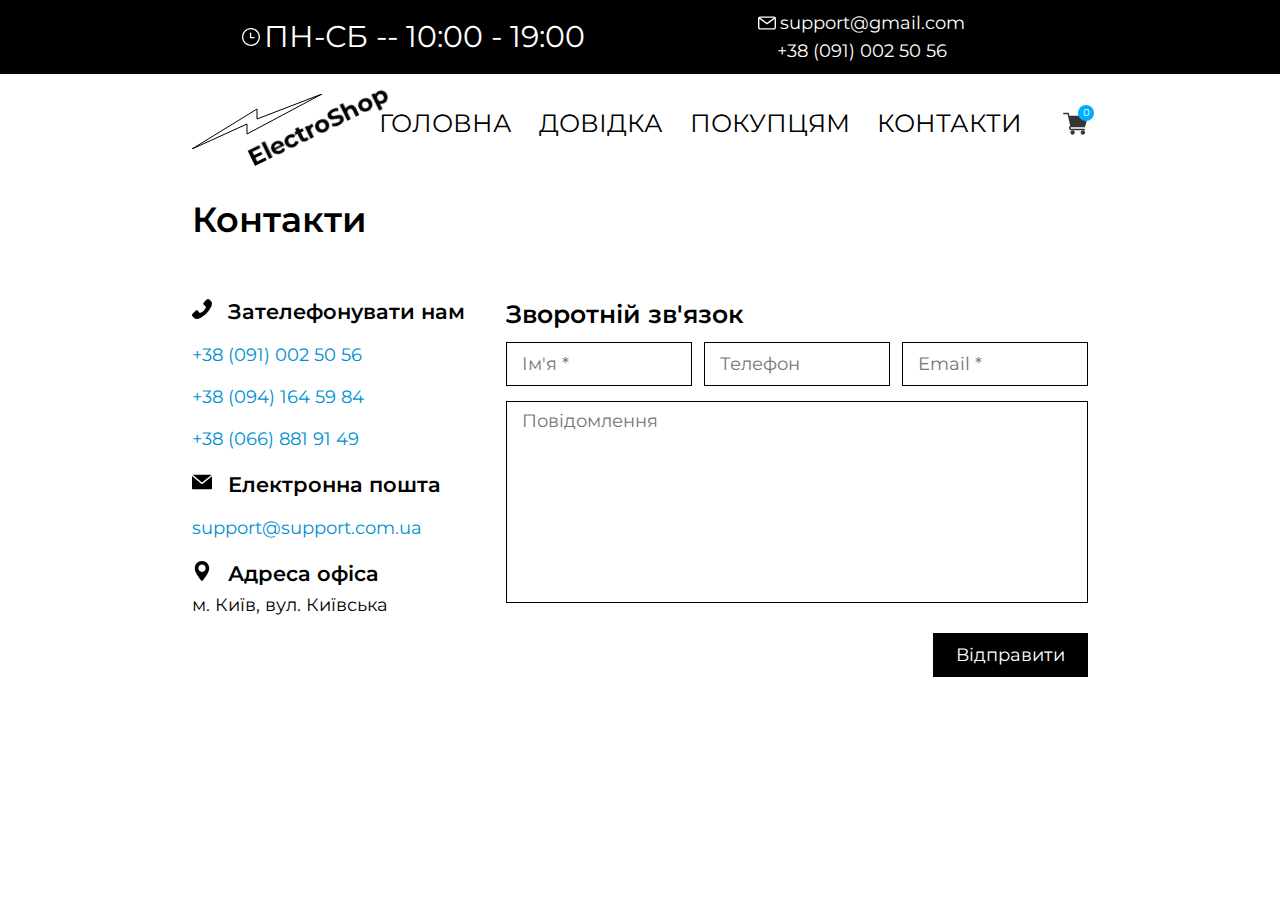
<file: pages/contacts.html>
<!DOCTYPE html>
<html lang="en">
    <head>
        <meta charset="UTF-8" />
        <meta name="viewport" content="width=device-width, initial-scale=1.0" />
        <title>WebShop - contacts</title>
        <link rel="stylesheet" href="../style/reset.css" />
        <link rel="stylesheet" href="../style/style.css" />
    </head>
    <body>
        <div class="wrapper">
            <header class="header">
                <div class="header__item">
                    <div class="container">
                        <div class="work-time">
                            <svg
                                class="header-icon"
                                xmlns="http://www.w3.org/2000/svg"
                                xmlns:xlink="http://www.w3.org/1999/xlink"
                                xmlns:svgjs="http://svgjs.com/svgjs"
                                version="1.1"
                                width="512"
                                height="512"
                                x="0"
                                y="0"
                                viewBox="0 0 512 512"
                                style="enable-background: new 0 0 512 512"
                                xml:space="preserve">
                                <g>
                                    <g xmlns="http://www.w3.org/2000/svg">
                                        <g>
                                            <path
                                                d="M256,0C114.845,0,0,114.839,0,256s114.845,256,256,256c141.161,0,256-114.839,256-256S397.155,0,256,0z M256,474.628    C135.45,474.628,37.372,376.55,37.372,256S135.45,37.372,256,37.372s218.628,98.077,218.628,218.622    C474.628,376.55,376.55,474.628,256,474.628z"
                                                fill="#ffffff"
                                                data-original="#000000"
                                                style="" />
                                        </g>
                                    </g>
                                    <g xmlns="http://www.w3.org/2000/svg">
                                        <g>
                                            <path
                                                d="M343.202,256h-80.973V143.883c0-10.321-8.365-18.686-18.686-18.686s-18.686,8.365-18.686,18.686v130.803    c0,10.321,8.365,18.686,18.686,18.686h99.659c10.321,0,18.686-8.365,18.686-18.686S353.523,256,343.202,256z"
                                                fill="#ffffff"
                                                data-original="#000000"
                                                style="" />
                                        </g>
                                    </g>
                                    <g xmlns="http://www.w3.org/2000/svg"></g>
                                    <g xmlns="http://www.w3.org/2000/svg"></g>
                                    <g xmlns="http://www.w3.org/2000/svg"></g>
                                    <g xmlns="http://www.w3.org/2000/svg"></g>
                                    <g xmlns="http://www.w3.org/2000/svg"></g>
                                    <g xmlns="http://www.w3.org/2000/svg"></g>
                                    <g xmlns="http://www.w3.org/2000/svg"></g>
                                    <g xmlns="http://www.w3.org/2000/svg"></g>
                                    <g xmlns="http://www.w3.org/2000/svg"></g>
                                    <g xmlns="http://www.w3.org/2000/svg"></g>
                                    <g xmlns="http://www.w3.org/2000/svg"></g>
                                    <g xmlns="http://www.w3.org/2000/svg"></g>
                                    <g xmlns="http://www.w3.org/2000/svg"></g>
                                    <g xmlns="http://www.w3.org/2000/svg"></g>
                                    <g xmlns="http://www.w3.org/2000/svg"></g>
                                </g>
                            </svg>
                            <span>ПН-СБ -- 10:00 - 19:00</span>
                        </div>
                        <div class="contacts">
                            <div class="contact__mail">
                                <a
                                    href="mailto:support@gmail.com"
                                    class="email">
                                    <svg
                                        xmlns="http://www.w3.org/2000/svg"
                                        xmlns:xlink="http://www.w3.org/1999/xlink"
                                        xmlns:svgjs="http://svgjs.com/svgjs"
                                        version="1.1"
                                        width="512"
                                        height="512"
                                        x="0"
                                        y="0"
                                        viewBox="0 0 512 512"
                                        style="
                                            enable-background: new 0 0 512 512;
                                        "
                                        xml:space="preserve"
                                        class="header-icon">
                                        <g>
                                            <g
                                                xmlns="http://www.w3.org/2000/svg">
                                                <g>
                                                    <path
                                                        d="M452,68H60C26.916,68,0,94.916,0,128v256c0,33.084,26.916,60,60,60h392c33.084,0,60-26.916,60-60V128    C512,94.916,485.084,68,452,68z M472,384c0,11.028-8.972,20-20,20H60c-11.028,0-20-8.972-20-20V128c0-11.028,8.972-20,20-20h392    c11.028,0,20,8.972,20,20V384z"
                                                        fill="#ffffff"
                                                        data-original="#000000"
                                                        style=""
                                                        class="" />
                                                </g>
                                            </g>
                                            <g
                                                xmlns="http://www.w3.org/2000/svg">
                                                <g>
                                                    <polygon
                                                        points="468.604,92.937 256,251.074 43.396,92.937 19.522,125.032 256,300.926 492.478,125.032   "
                                                        fill="#ffffff"
                                                        data-original="#000000"
                                                        style=""
                                                        class="" />
                                                </g>
                                            </g>
                                            <g
                                                xmlns="http://www.w3.org/2000/svg"></g>
                                            <g
                                                xmlns="http://www.w3.org/2000/svg"></g>
                                            <g
                                                xmlns="http://www.w3.org/2000/svg"></g>
                                            <g
                                                xmlns="http://www.w3.org/2000/svg"></g>
                                            <g
                                                xmlns="http://www.w3.org/2000/svg"></g>
                                            <g
                                                xmlns="http://www.w3.org/2000/svg"></g>
                                            <g
                                                xmlns="http://www.w3.org/2000/svg"></g>
                                            <g
                                                xmlns="http://www.w3.org/2000/svg"></g>
                                            <g
                                                xmlns="http://www.w3.org/2000/svg"></g>
                                            <g
                                                xmlns="http://www.w3.org/2000/svg"></g>
                                            <g
                                                xmlns="http://www.w3.org/2000/svg"></g>
                                            <g
                                                xmlns="http://www.w3.org/2000/svg"></g>
                                            <g
                                                xmlns="http://www.w3.org/2000/svg"></g>
                                            <g
                                                xmlns="http://www.w3.org/2000/svg"></g>
                                            <g
                                                xmlns="http://www.w3.org/2000/svg"></g>
                                        </g>
                                    </svg>
                                    support@gmail.com
                                </a>
                            </div>
                            <ul class="contact__socials--list">
                                <li class="social__item">
                                    <a href="#" class="instagram">
                                        <svg
                                            class="header-icon"
                                            height="100%"
                                            style="
                                                fill-rule: evenodd;
                                                clip-rule: evenodd;
                                                stroke-linejoin: round;
                                                stroke-miterlimit: 2;
                                            "
                                            version="1.1"
                                            viewBox="0 0 600 600"
                                            width="100%"
                                            xml:space="preserve"
                                            xmlns="http://www.w3.org/2000/svg"
                                            xmlns:serif="http://www.serif.com/"
                                            xmlns:xlink="http://www.w3.org/1999/xlink">
                                            <g
                                                transform="matrix(1.01619,0,0,1.01619,44,43.8384)">
                                                <path
                                                    d="M251.921,0.159C183.503,0.159 174.924,0.449 148.054,1.675C121.24,2.899 102.927,7.157 86.902,13.385C70.336,19.823 56.287,28.437 42.282,42.442C28.277,56.447 19.663,70.496 13.225,87.062C6.997,103.086 2.739,121.399 1.515,148.213C0.289,175.083 0,183.662 0,252.08C0,320.497 0.289,329.076 1.515,355.946C2.739,382.76 6.997,401.073 13.225,417.097C19.663,433.663 28.277,447.712 42.282,461.718C56.287,475.723 70.336,484.337 86.902,490.775C102.927,497.002 121.24,501.261 148.054,502.484C174.924,503.71 183.503,504 251.921,504C320.338,504 328.917,503.71 355.787,502.484C382.601,501.261 400.914,497.002 416.938,490.775C433.504,484.337 447.553,475.723 461.559,461.718C475.564,447.712 484.178,433.663 490.616,417.097C496.843,401.073 501.102,382.76 502.325,355.946C503.551,329.076 503.841,320.497 503.841,252.08C503.841,183.662 503.551,175.083 502.325,148.213C501.102,121.399 496.843,103.086 490.616,87.062C484.178,70.496 475.564,56.447 461.559,42.442C447.553,28.437 433.504,19.823 416.938,13.385C400.914,7.157 382.601,2.899 355.787,1.675C328.917,0.449 320.338,0.159 251.921,0.159ZM251.921,45.551C319.186,45.551 327.154,45.807 353.718,47.019C378.28,48.14 391.619,52.244 400.496,55.693C412.255,60.263 420.647,65.723 429.462,74.538C438.278,83.353 443.737,91.746 448.307,103.504C451.757,112.381 455.861,125.72 456.981,150.282C458.193,176.846 458.45,184.814 458.45,252.08C458.45,319.345 458.193,327.313 456.981,353.877C455.861,378.439 451.757,391.778 448.307,400.655C443.737,412.414 438.278,420.806 429.462,429.621C420.647,438.437 412.255,443.896 400.496,448.466C391.619,451.916 378.28,456.02 353.718,457.14C327.158,458.352 319.191,458.609 251.921,458.609C184.65,458.609 176.684,458.352 150.123,457.14C125.561,456.02 112.222,451.916 103.345,448.466C91.586,443.896 83.194,438.437 74.378,429.621C65.563,420.806 60.103,412.414 55.534,400.655C52.084,391.778 47.98,378.439 46.859,353.877C45.647,327.313 45.391,319.345 45.391,252.08C45.391,184.814 45.647,176.846 46.859,150.282C47.98,125.72 52.084,112.381 55.534,103.504C60.103,91.746 65.563,83.353 74.378,74.538C83.194,65.723 91.586,60.263 103.345,55.693C112.222,52.244 125.561,48.14 150.123,47.019C176.687,45.807 184.655,45.551 251.921,45.551Z"
                                                    style="
                                                        fill-rule: nonzero;
                                                    " />
                                                <path
                                                    d="M251.921,336.053C205.543,336.053 167.947,298.457 167.947,252.08C167.947,205.702 205.543,168.106 251.921,168.106C298.298,168.106 335.894,205.702 335.894,252.08C335.894,298.457 298.298,336.053 251.921,336.053ZM251.921,122.715C180.474,122.715 122.556,180.633 122.556,252.08C122.556,323.526 180.474,381.444 251.921,381.444C323.367,381.444 381.285,323.526 381.285,252.08C381.285,180.633 323.367,122.715 251.921,122.715Z"
                                                    style="
                                                        fill-rule: nonzero;
                                                    " />
                                                <path
                                                    d="M416.627,117.604C416.627,134.3 403.092,147.834 386.396,147.834C369.701,147.834 356.166,134.3 356.166,117.604C356.166,100.908 369.701,87.374 386.396,87.374C403.092,87.374 416.627,100.908 416.627,117.604Z"
                                                    style="
                                                        fill-rule: nonzero;
                                                    " />
                                            </g>
                                        </svg>
                                    </a>
                                </li>
                                <li class="social__item">
                                    <a href="#" class="facebook">
                                        <svg
                                            xmlns="http://www.w3.org/2000/svg"
                                            xmlns:xlink="http://www.w3.org/1999/xlink"
                                            xmlns:svgjs="http://svgjs.com/svgjs"
                                            version="1.1"
                                            width="100%"
                                            height="100%"
                                            x="0"
                                            y="0"
                                            viewBox="0 0 24 24"
                                            xml:space="preserve"
                                            class="header-icon">
                                            <g>
                                                <path
                                                    xmlns="http://www.w3.org/2000/svg"
                                                    d="m15.997 3.985h2.191v-3.816c-.378-.052-1.678-.169-3.192-.169-3.159 0-5.323 1.987-5.323 5.639v3.361h-3.486v4.266h3.486v10.734h4.274v-10.733h3.345l.531-4.266h-3.877v-2.939c.001-1.233.333-2.077 2.051-2.077z"
                                                    fill="#ffffff"
                                                    data-original="#000000"></path>
                                            </g>
                                        </svg>
                                    </a>
                                </li>
                                <li class="social__item">
                                    <a href="#" class="telegram">
                                        <svg
                                            class="header-icon"
                                            xmlns="http://www.w3.org/2000/svg"
                                            viewBox="0 0 24 24">
                                            <path
                                                fill="#ffffff"
                                                d="m9.417 15.181-.397 5.584c.568 0 .814-.244 1.109-.537l2.663-2.545 5.518 4.041c1.012.564 1.725.267 1.998-.931L23.93 3.821l.001-.001c.321-1.496-.541-2.081-1.527-1.714l-21.29 8.151c-1.453.564-1.431 1.374-.247 1.741l5.443 1.693L18.953 5.78c.595-.394 1.136-.176.691.218z"></path>
                                        </svg>
                                    </a>
                                </li>
                            </ul>
                        </div>
                        <div class="sign-up">
                            <a href="#">
                                <svg
                                    xmlns="http://www.w3.org/2000/svg"
                                    xmlns:xlink="http://www.w3.org/1999/xlink"
                                    xmlns:svgjs="http://svgjs.com/svgjs"
                                    version="1.1"
                                    width="512"
                                    height="512"
                                    x="0"
                                    y="0"
                                    viewBox="0 0 512 512"
                                    style="enable-background: new 0 0 512 512"
                                    xml:space="preserve"
                                    class="header-icon">
                                    <g transform="matrix(1,0,0,1,0,10)">
                                        <path
                                            xmlns="http://www.w3.org/2000/svg"
                                            d="m474.667969 341.332031h-5.335938v-32c0-29.394531-23.933593-53.332031-53.332031-53.332031s-53.332031 23.9375-53.332031 53.332031v32h-5.335938c-20.585937 0-37.332031 16.746094-37.332031 37.335938v74.664062c0 20.589844 16.746094 37.335938 37.332031 37.335938h117.335938c20.585937 0 37.332031-16.746094 37.332031-37.335938v-74.664062c0-20.589844-16.746094-37.335938-37.332031-37.335938zm-80-32c0-11.753906 9.578125-21.332031 21.332031-21.332031s21.332031 9.578125 21.332031 21.332031v32h-42.664062zm0 0"
                                            fill="#ffffff"
                                            data-original="#000000"
                                            style=""
                                            class="" />
                                        <path
                                            xmlns="http://www.w3.org/2000/svg"
                                            d="m288 378.667969c0-28.800781 17.644531-53.527344 42.667969-64v-5.335938c0-12.96875 3.132812-25.128906 8.339843-36.160156-16.128906-10.816406-35.5-17.171875-56.339843-17.171875h-181.335938c-55.871093 0-101.332031 45.460938-101.332031 101.332031v74.667969c0 8.832031 7.167969 16 16 16h272zm0 0"
                                            fill="#ffffff"
                                            data-original="#000000"
                                            style=""
                                            class="" />
                                        <path
                                            xmlns="http://www.w3.org/2000/svg"
                                            d="m298.667969 106.667969c0 58.910156-47.757813 106.664062-106.667969 106.664062s-106.667969-47.753906-106.667969-106.664062c0-58.910157 47.757813-106.667969 106.667969-106.667969s106.667969 47.757812 106.667969 106.667969zm0 0"
                                            fill="#ffffff"
                                            data-original="#000000"
                                            style=""
                                            class="" />
                                    </g>
                                </svg>
                                Увійти
                            </a>
                        </div>
                    </div>
                </div>
                <div class="header__item">
                    <div class="container">
                        <a href="../index.html" class="logo">
                            <div class="logo__header">
                                <h1>ElectroShop</h1>
                            </div>
                            <canvas
                                width="170"
                                height="55"
                                id="logoCanvas"></canvas>
                        </a>
                        <div class="nav">
                            <ul class="nav__list">
                                <li class="nav__item">
                                    <a href="../index.html" class="nav__libk"
                                        >Головна</a
                                    >
                                </li>
                                <li class="nav__item">
                                    <a href="./blog.html" class="nav__libk"
                                        >Довідка</a
                                    >
                                </li>
                                <li class="nav__item">
                                    <a
                                        href="./for-customers.html"
                                        class="nav__libk"
                                        >Покупцям</a
                                    >
                                </li>
                                <li class="nav__item">
                                    <a href="./contacts.html" class="nav__libk"
                                        >Контакти</a
                                    >
                                </li>
                            </ul>
                        </div>
                        <div class="search">
                            <button>
                                <svg
                                    xmlns="http://www.w3.org/2000/svg"
                                    xmlns:xlink="http://www.w3.org/1999/xlink"
                                    xmlns:svgjs="http://svgjs.com/svgjs"
                                    version="1.1"
                                    width="512"
                                    height="512"
                                    x="0"
                                    y="0"
                                    viewBox="0 0 56.966 56.966"
                                    style="enable-background: new 0 0 512 512"
                                    xml:space="preserve"
                                    class="header-icon">
                                    <g>
                                        <path
                                            xmlns="http://www.w3.org/2000/svg"
                                            d="M55.146,51.887L41.588,37.786c3.486-4.144,5.396-9.358,5.396-14.786c0-12.682-10.318-23-23-23s-23,10.318-23,23  s10.318,23,23,23c4.761,0,9.298-1.436,13.177-4.162l13.661,14.208c0.571,0.593,1.339,0.92,2.162,0.92  c0.779,0,1.518-0.297,2.079-0.837C56.255,54.982,56.293,53.08,55.146,51.887z M23.984,6c9.374,0,17,7.626,17,17s-7.626,17-17,17  s-17-7.626-17-17S14.61,6,23.984,6z"
                                            fill="#363636"
                                            data-original="#000000"
                                            style=""
                                            class="" />
                                        <g
                                            xmlns="http://www.w3.org/2000/svg"></g>
                                        <g
                                            xmlns="http://www.w3.org/2000/svg"></g>
                                        <g
                                            xmlns="http://www.w3.org/2000/svg"></g>
                                        <g
                                            xmlns="http://www.w3.org/2000/svg"></g>
                                        <g
                                            xmlns="http://www.w3.org/2000/svg"></g>
                                        <g
                                            xmlns="http://www.w3.org/2000/svg"></g>
                                        <g
                                            xmlns="http://www.w3.org/2000/svg"></g>
                                        <g
                                            xmlns="http://www.w3.org/2000/svg"></g>
                                        <g
                                            xmlns="http://www.w3.org/2000/svg"></g>
                                        <g
                                            xmlns="http://www.w3.org/2000/svg"></g>
                                        <g
                                            xmlns="http://www.w3.org/2000/svg"></g>
                                        <g
                                            xmlns="http://www.w3.org/2000/svg"></g>
                                        <g
                                            xmlns="http://www.w3.org/2000/svg"></g>
                                        <g
                                            xmlns="http://www.w3.org/2000/svg"></g>
                                        <g
                                            xmlns="http://www.w3.org/2000/svg"></g>
                                    </g>
                                </svg>
                            </button>
                        </div>
                        <div class="basket">
                            <button>
                                <svg
                                    xmlns="http://www.w3.org/2000/svg"
                                    xmlns:xlink="http://www.w3.org/1999/xlink"
                                    xmlns:svgjs="http://svgjs.com/svgjs"
                                    version="1.1"
                                    width="512"
                                    height="512"
                                    x="0"
                                    y="0"
                                    viewBox="0 0 512.00033 512"
                                    style="enable-background: new 0 0 512 512"
                                    xml:space="preserve"
                                    class="header-icon">
                                    <g transform="matrix(1,0,0,1,0,35)">
                                        <path
                                            xmlns="http://www.w3.org/2000/svg"
                                            d="m166 300.003906h271.003906c6.710938 0 12.597656-4.4375 14.414063-10.882812l60.003906-210.003906c1.289063-4.527344.40625-9.390626-2.433594-13.152344-2.84375-3.75-7.265625-5.964844-11.984375-5.964844h-365.632812l-10.722656-48.25c-1.523438-6.871094-7.617188-11.75-14.648438-11.75h-91c-8.289062 0-15 6.710938-15 15 0 8.292969 6.710938 15 15 15h78.960938l54.167968 243.75c-15.9375 6.929688-27.128906 22.792969-27.128906 41.253906 0 24.8125 20.1875 45 45 45h271.003906c8.292969 0 15-6.707031 15-15 0-8.289062-6.707031-15-15-15h-271.003906c-8.261719 0-15-6.722656-15-15s6.738281-15 15-15zm0 0"
                                            fill="#363636"
                                            data-original="#000000"
                                            style=""
                                            class="" />
                                        <path
                                            xmlns="http://www.w3.org/2000/svg"
                                            d="m151 405.003906c0 24.816406 20.1875 45 45.003906 45 24.8125 0 45-20.183594 45-45 0-24.8125-20.1875-45-45-45-24.816406 0-45.003906 20.1875-45.003906 45zm0 0"
                                            fill="#363636"
                                            data-original="#000000"
                                            style=""
                                            class="" />
                                        <path
                                            xmlns="http://www.w3.org/2000/svg"
                                            d="m362.003906 405.003906c0 24.816406 20.1875 45 45 45 24.816406 0 45-20.183594 45-45 0-24.8125-20.183594-45-45-45-24.8125 0-45 20.1875-45 45zm0 0"
                                            fill="#363636"
                                            data-original="#000000"
                                            style=""
                                            class="" />
                                    </g>
                                </svg>
                            </button>
                        </div>
                    </div>
                </div>
            </header>
            <main class="main contacts">
                <div class="container">
                    <div class="main__item">
                        <div class="main__title">
                            <h1>Контакти</h1>
                        </div>
                        <div class="main__contacts">
                            <h3>
                                <svg
                                    class="main__icon"
                                    xmlns:inkscape="http://www.inkscape.org/namespaces/inkscape"
                                    xmlns:sodipodi="http://sodipodi.sourceforge.net/DTD/sodipodi-0.dtd"
                                    xmlns="http://www.w3.org/2000/svg"
                                    xmlns:svg="http://www.w3.org/2000/svg"
                                    version="1.1"
                                    width="512"
                                    height="512"
                                    x="0"
                                    y="0"
                                    viewBox="0 0 513.64 513.64"
                                    style="enable-background: new 0 0 512 512"
                                    xml:space="preserve"
                                    id="svg2851"
                                    sodipodi:docname="phone-call.svg"
                                    inkscape:version="1.2.2 (732a01da63, 2022-12-09)">
                                    <defs id="defs2855" />
                                    <sodipodi:namedview
                                        id="namedview2853"
                                        pagecolor="#ffffff"
                                        bordercolor="#000000"
                                        borderopacity="0.25"
                                        inkscape:showpageshadow="2"
                                        inkscape:pageopacity="0.0"
                                        inkscape:pagecheckerboard="0"
                                        inkscape:deskcolor="#d1d1d1"
                                        showgrid="false"
                                        inkscape:zoom="1.5175781"
                                        inkscape:cx="255.67053"
                                        inkscape:cy="256"
                                        inkscape:window-width="1920"
                                        inkscape:window-height="1001"
                                        inkscape:window-x="-9"
                                        inkscape:window-y="-9"
                                        inkscape:window-maximized="1"
                                        inkscape:current-layer="svg2851" />
                                    <g
                                        transform="matrix(-1,0,0,1,513.6399078369141,0)"
                                        id="g2849">
                                        <g id="g2817">
                                            <g id="g2815">
                                                <path
                                                    d="M499.66,376.96l-71.68-71.68c-25.6-25.6-69.12-15.359-79.36,17.92c-7.68,23.041-33.28,35.841-56.32,30.72    c-51.2-12.8-120.32-79.36-133.12-133.12c-7.68-23.041,7.68-48.641,30.72-56.32c33.28-10.24,43.52-53.76,17.92-79.36l-71.68-71.68    c-20.48-17.92-51.2-17.92-69.12,0l-48.64,48.64c-48.64,51.2,5.12,186.88,125.44,307.2c120.32,120.32,256,176.641,307.2,125.44    l48.64-48.64C517.581,425.6,517.581,394.88,499.66,376.96z"
                                                    fill="#ffffff"
                                                    data-original="#000000"
                                                    style="fill: #000000"
                                                    id="path2813" />
                                            </g>
                                        </g>
                                        <g id="g2819"></g>
                                        <g id="g2821"></g>
                                        <g id="g2823"></g>
                                        <g id="g2825"></g>
                                        <g id="g2827"></g>
                                        <g id="g2829"></g>
                                        <g id="g2831"></g>
                                        <g id="g2833"></g>
                                        <g id="g2835"></g>
                                        <g id="g2837"></g>
                                        <g id="g2839"></g>
                                        <g id="g2841"></g>
                                        <g id="g2843"></g>
                                        <g id="g2845"></g>
                                        <g id="g2847"></g>
                                    </g>
                                </svg>
                                Зателефонувати нам
                            </h3>
                            <a href="tel:+38 (000) 000 00 00"
                                >+38 (091) 002 50 56</a
                            >
                            <a href="tel:+38 (000) 000 00 00"
                                >+38 (094) 164 59 84</a
                            >
                            <a href="tel:+38 (000) 000 00 00"
                                >+38 (066) 881 91 49</a
                            >
                            <h3>
                                <svg
                                    class="main__icon"
                                    xmlns:inkscape="http://www.inkscape.org/namespaces/inkscape"
                                    xmlns:sodipodi="http://sodipodi.sourceforge.net/DTD/sodipodi-0.dtd"
                                    xmlns="http://www.w3.org/2000/svg"
                                    xmlns:svg="http://www.w3.org/2000/svg"
                                    version="1.1"
                                    width="512"
                                    height="512"
                                    x="0"
                                    y="0"
                                    viewBox="0 0 477.867 477.867"
                                    style="enable-background: new 0 0 512 512"
                                    xml:space="preserve"
                                    class=""
                                    id="svg3706"
                                    sodipodi:docname="email1.svg"
                                    inkscape:version="1.2.2 (732a01da63, 2022-12-09)">
                                    <defs id="defs3710" />
                                    <sodipodi:namedview
                                        id="namedview3708"
                                        pagecolor="#ffffff"
                                        bordercolor="#000000"
                                        borderopacity="0.25"
                                        inkscape:showpageshadow="2"
                                        inkscape:pageopacity="0.0"
                                        inkscape:pagecheckerboard="0"
                                        inkscape:deskcolor="#d1d1d1"
                                        showgrid="false"
                                        inkscape:zoom="1.5175781"
                                        inkscape:cx="255.67053"
                                        inkscape:cy="256"
                                        inkscape:window-width="1920"
                                        inkscape:window-height="1001"
                                        inkscape:window-x="-9"
                                        inkscape:window-y="-9"
                                        inkscape:window-maximized="1"
                                        inkscape:current-layer="svg3706" />
                                    <g id="g3704">
                                        <g id="g3666">
                                            <g id="g3664">
                                                <path
                                                    d="M460.8,68.267H17.067l221.867,182.75L463.309,68.779C462.488,68.539,461.649,68.368,460.8,68.267z"
                                                    fill="#ffffff"
                                                    data-original="#000000"
                                                    style="fill: #000000"
                                                    id="path3662" />
                                            </g>
                                        </g>
                                        <g id="g3672">
                                            <g id="g3670">
                                                <path
                                                    d="M249.702,286.31c-6.288,5.149-15.335,5.149-21.623,0L0,98.406v294.127c0,9.426,7.641,17.067,17.067,17.067H460.8    c9.426,0,17.067-7.641,17.067-17.067V100.932L249.702,286.31z"
                                                    fill="#ffffff"
                                                    data-original="#000000"
                                                    style="fill: #000000"
                                                    id="path3668" />
                                            </g>
                                        </g>
                                        <g id="g3674"></g>
                                        <g id="g3676"></g>
                                        <g id="g3678"></g>
                                        <g id="g3680"></g>
                                        <g id="g3682"></g>
                                        <g id="g3684"></g>
                                        <g id="g3686"></g>
                                        <g id="g3688"></g>
                                        <g id="g3690"></g>
                                        <g id="g3692"></g>
                                        <g id="g3694"></g>
                                        <g id="g3696"></g>
                                        <g id="g3698"></g>
                                        <g id="g3700"></g>
                                        <g id="g3702"></g>
                                    </g>
                                </svg>
                                Електронна пошта
                            </h3>
                            <a href="mailto:support@support.com.ua">
                                support@support.com.ua
                            </a>
                            <h3>
                                <svg
                                    class="main__icon"
                                    xmlns:inkscape="http://www.inkscape.org/namespaces/inkscape"
                                    xmlns:sodipodi="http://sodipodi.sourceforge.net/DTD/sodipodi-0.dtd"
                                    xmlns="http://www.w3.org/2000/svg"
                                    xmlns:svg="http://www.w3.org/2000/svg"
                                    version="1.1"
                                    width="512"
                                    height="512"
                                    x="0"
                                    y="0"
                                    viewBox="0 0 512 512"
                                    style="enable-background: new 0 0 512 512"
                                    xml:space="preserve"
                                    id="svg1181"
                                    sodipodi:docname="maps-and-flags.svg"
                                    inkscape:version="1.2.2 (732a01da63, 2022-12-09)">
                                    <defs id="defs1185" />
                                    <sodipodi:namedview
                                        id="namedview1183"
                                        pagecolor="#ffffff"
                                        bordercolor="#000000"
                                        borderopacity="0.25"
                                        inkscape:showpageshadow="2"
                                        inkscape:pageopacity="0.0"
                                        inkscape:pagecheckerboard="0"
                                        inkscape:deskcolor="#d1d1d1"
                                        showgrid="false"
                                        inkscape:zoom="1.5175781"
                                        inkscape:cx="255.67053"
                                        inkscape:cy="308.71557"
                                        inkscape:window-width="1920"
                                        inkscape:window-height="1001"
                                        inkscape:window-x="-9"
                                        inkscape:window-y="-9"
                                        inkscape:window-maximized="1"
                                        inkscape:current-layer="svg1181" />
                                    <g id="g1179">
                                        <g id="g1147">
                                            <g id="g1145">
                                                <path
                                                    d="M256,0C153.755,0,70.573,83.182,70.573,185.426c0,126.888,165.939,313.167,173.004,321.035    c6.636,7.391,18.222,7.378,24.846,0c7.065-7.868,173.004-194.147,173.004-321.035C441.425,83.182,358.244,0,256,0z M256,278.719    c-51.442,0-93.292-41.851-93.292-93.293S204.559,92.134,256,92.134s93.291,41.851,93.291,93.293S307.441,278.719,256,278.719z"
                                                    fill="#ffffff"
                                                    data-original="#000000"
                                                    style="fill: #000000"
                                                    id="path1143" />
                                            </g>
                                        </g>
                                        <g id="g1149"></g>
                                        <g id="g1151"></g>
                                        <g id="g1153"></g>
                                        <g id="g1155"></g>
                                        <g id="g1157"></g>
                                        <g id="g1159"></g>
                                        <g id="g1161"></g>
                                        <g id="g1163"></g>
                                        <g id="g1165"></g>
                                        <g id="g1167"></g>
                                        <g id="g1169"></g>
                                        <g id="g1171"></g>
                                        <g id="g1173"></g>
                                        <g id="g1175"></g>
                                        <g id="g1177"></g>
                                    </g>
                                </svg>
                                Адреса офіса
                            </h3>
                            <p>м. Київ, вул. Київська</p>
                        </div>
                        <div class="main__form">
                            <h2>Зворотній зв'язок</h2>
                            <form
                                class="forms"
                                action="https://fom.in.ua/echo"
                                method="post"
                                target="_blank">
                                <input
                                    type="text"
                                    name="name"
                                    id="name"
                                    placeholder="Ім'я *" />
                                <input
                                    type="tel"
                                    name="tel"
                                    id="tel"
                                    placeholder="Телефон" />
                                <input
                                    type="email"
                                    name="email"
                                    id="email"
                                    placeholder="Email *" />
                                <textarea
                                    name="message"
                                    id="message"
                                    rows="10"
                                    placeholder="Повідомлення"></textarea>
                                <button type="submit">Відправити</button>
                            </form>
                        </div>
                    </div>
                </div>
            </main>
        </div>
        <div class="login">
            <div class="login-bg">
                <div class="login__title">
                    <h2>
                        Вхід
                        <div class="close-cross login-close"></div>
                    </h2>
                </div>
                <div class="login__fields">
                    <div class="login__email">
                        <input type="email" name="loginEmail" id="loginEmail" />
                    </div>
                    <div class="login__pass">
                        <input
                            type="password"
                            name="loginPass"
                            id="loginPass" />
                    </div>
                    <div class="login__remember">
                        <input
                            type="checkbox"
                            name="loginRemember"
                            id="loginRemember" />
                        <label for="loginRemember">Запам'ятати мене</label>
                    </div>
                    <div class="login__forgot-pass">
                        <a href="#">Забули пароль?</a>
                    </div>
                </div>
                <div class="login__social">
                    <div class="social__title">
                        <span>Увійти через</span>
                    </div>
                    <div class="social__btns">
                        <a href="#" id="loginFacebook">
                            <svg
                                xmlns="http://www.w3.org/2000/svg"
                                viewBox="0 0 48 48"
                                width="20px"
                                height="20px">
                                <path
                                    fill="#039be5"
                                    d="M24 5A19 19 0 1 0 24 43A19 19 0 1 0 24 5Z" />
                                <path
                                    fill="#fff"
                                    d="M26.572,29.036h4.917l0.772-4.995h-5.69v-2.73c0-2.075,0.678-3.915,2.619-3.915h3.119v-4.359c-0.548-0.074-1.707-0.236-3.897-0.236c-4.573,0-7.254,2.415-7.254,7.917v3.323h-4.701v4.995h4.701v13.729C22.089,42.905,23.032,43,24,43c0.875,0,1.729-0.08,2.572-0.194V29.036z" />
                            </svg>
                            Facebook
                        </a>
                        <a href="#" id="loginGoogle">
                            <svg
                                xmlns="http://www.w3.org/2000/svg"
                                viewBox="0 0 48 48"
                                width="20px"
                                height="20px">
                                <path
                                    fill="#fbc02d"
                                    d="M43.611,20.083H42V20H24v8h11.303c-1.649,4.657-6.08,8-11.303,8c-6.627,0-12-5.373-12-12	s5.373-12,12-12c3.059,0,5.842,1.154,7.961,3.039l5.657-5.657C34.046,6.053,29.268,4,24,4C12.955,4,4,12.955,4,24s8.955,20,20,20	s20-8.955,20-20C44,22.659,43.862,21.35,43.611,20.083z" />
                                <path
                                    fill="#e53935"
                                    d="M6.306,14.691l6.571,4.819C14.655,15.108,18.961,12,24,12c3.059,0,5.842,1.154,7.961,3.039	l5.657-5.657C34.046,6.053,29.268,4,24,4C16.318,4,9.656,8.337,6.306,14.691z" />
                                <path
                                    fill="#4caf50"
                                    d="M24,44c5.166,0,9.86-1.977,13.409-5.192l-6.19-5.238C29.211,35.091,26.715,36,24,36	c-5.202,0-9.619-3.317-11.283-7.946l-6.522,5.025C9.505,39.556,16.227,44,24,44z" />
                                <path
                                    fill="#1565c0"
                                    d="M43.611,20.083L43.595,20L42,20H24v8h11.303c-0.792,2.237-2.231,4.166-4.087,5.571	c0.001-0.001,0.002-0.001,0.003-0.002l6.19,5.238C36.971,39.205,44,34,44,24C44,22.659,43.862,21.35,43.611,20.083z" />
                            </svg>
                            Google
                        </a>
                    </div>
                </div>
                <div class="login__btn">
                    <button type="submit">Вхід</button>
                </div>
                <div class="login__to-signup">
                    Немає облікового запису?
                    <a href="#" id="loginToSignup">Зареєструватись</a>
                </div>
            </div>
        </div>
        <div class="signup">
            <div class="signup-bg">
                <div class="signup__title">
                    <h2>
                        Реєстрація
                        <div class="close-cross signup-close"></div>
                    </h2>
                </div>
                <div class="signup__fields">
                    <div class="signup__first-name">
                        <label for="signupFirstName">Ім'я</label>
                        <input
                            type="text"
                            name="signupFirstName"
                            id="signupFirstName" />
                    </div>
                    <div class="signup__last-name">
                        <label for="signupLastName">Прізвище</label>
                        <input
                            type="text"
                            name="signupLastName"
                            id="signupLastName" />
                    </div>
                    <div class="signup__email">
                        <label for="signupEmail">Email</label>
                        <input
                            type="email"
                            name="signupEmail"
                            id="signupEmail" />
                    </div>
                    <div class="signup__pass">
                        <label for="signupPass">Пароль</label>
                        <input
                            type="password"
                            name="signupPass"
                            id="signupPass" />
                    </div>
                    <div class="signup__confirm-pass">
                        <label for="signupConfirmPass">Повторіть пароль</label>
                        <input
                            type="password"
                            name="signupConfirmPass"
                            id="signupConfirmPass" />
                    </div>
                </div>
                <div class="signup__btn">
                    <button type="submit">Зареєструватись</button>
                </div>
                <div class="signup__login">
                    <a href="#">Вхід</a>
                </div>
            </div>
        </div>
        <div class="product__info">
            <div class="product__ctn"></div>
        </div>
        <div class="order">
            <div class="order-bg">
                <div class="order__title">
                    <h2>
                        Замовлення
                        <div class="close-cross order-close"></div>
                    </h2>
                    <p>Будь ласка, заповніть усі поля</p>
                </div>
                <div class="order__fields">
                    <div class="title--wrap">
                        <input type="text" id="title" />
                    </div>
                    <div class="adress--wrap">
                        <input type="text" id="adress" />
                    </div>
                    <div class="payment">
                        <h3>Виберіть систему оплати</h3>
                        <div class="after">
                            <label for="after">Оплата після отримання</label>
                            <input
                                type="radio"
                                name="payment_method"
                                id="after" />
                        </div>
                        <div class="card">
                            <label for="card">Оплата карткою</label>
                            <input
                                type="radio"
                                name="payment_method"
                                id="card" />
                        </div>
                    </div>
                    <div class="count">
                        <button class="less">—</button>
                        <span class="curr">1</span>
                        <button class="more">+</button>
                    </div>
                </div>
                <div class="order__desc">
                    <div class="order__price">
                        <span class="desc">Вартість товарів</span>
                        <span class="num"></span>
                    </div>
                    <div class="order__discount">
                        <span class="desc">Знижка</span>
                        <span class="num">-</span>
                    </div>
                    <div class="order__delivery">
                        <span class="desc">Вартість доставки</span>
                        <span class="num">-</span>
                    </div>
                    <div class="order__total">
                        <span class="desc">Усього</span>
                        <span class="num"></span>
                    </div>
                </div>
                <div class="order__submit">
                    <button>Відправити</button>
                </div>
            </div>
        </div>
        <div class="orders">
            <div class="orders-bg">
                <div class="title">
                    <h2>Кошик замовлень</h2>
                    <div class="close-cross goods-close"></div>
                </div>
                <div class="orders__list"></div>
            </div>
        </div>
        <div class="good-inf">
            <div class="good-inf__ctn">
                <div class="good__title">
                    <h2>Інформація</h2>
                    <div class="close-cross good-inf-close"></div>
                </div>
                <div class="good-inf__ctn--list"></div>
            </div>
        </div>
        <script src="../js/main.js"></script>
    </body>
</html>
</file>
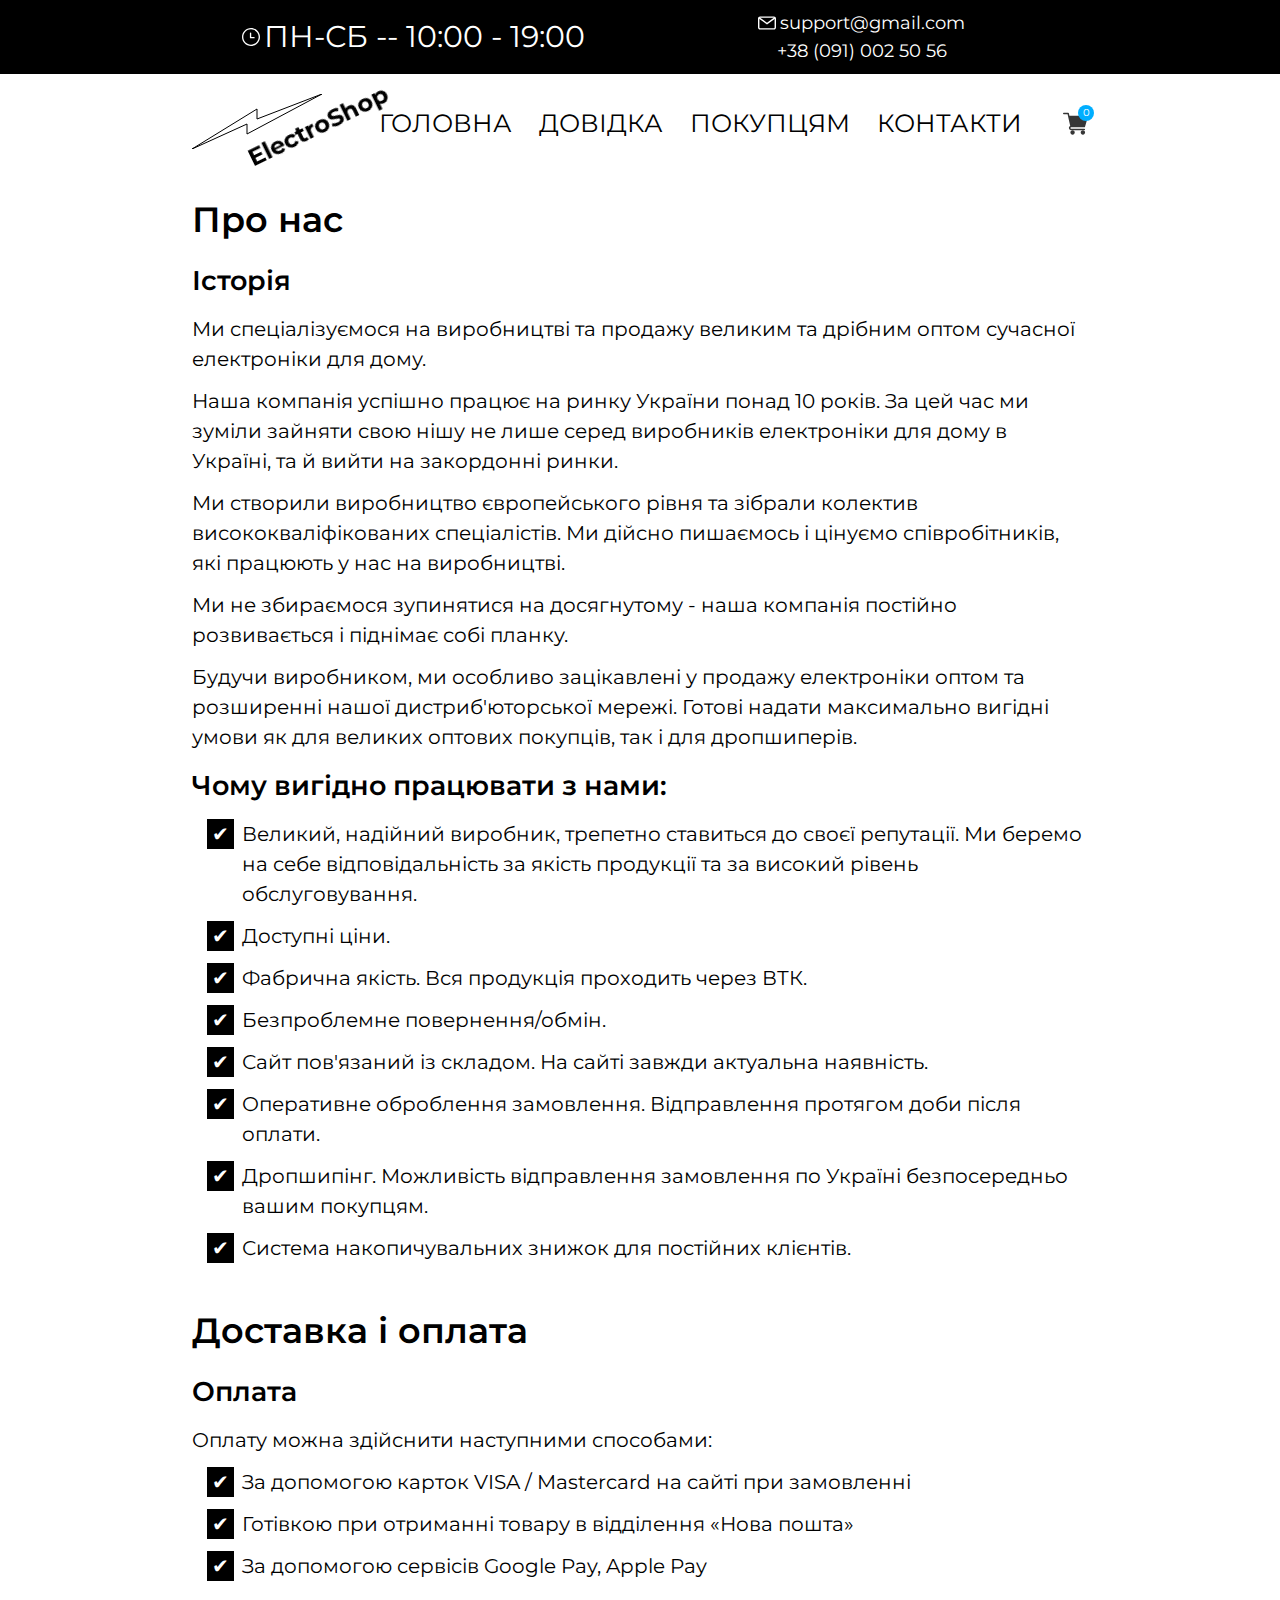
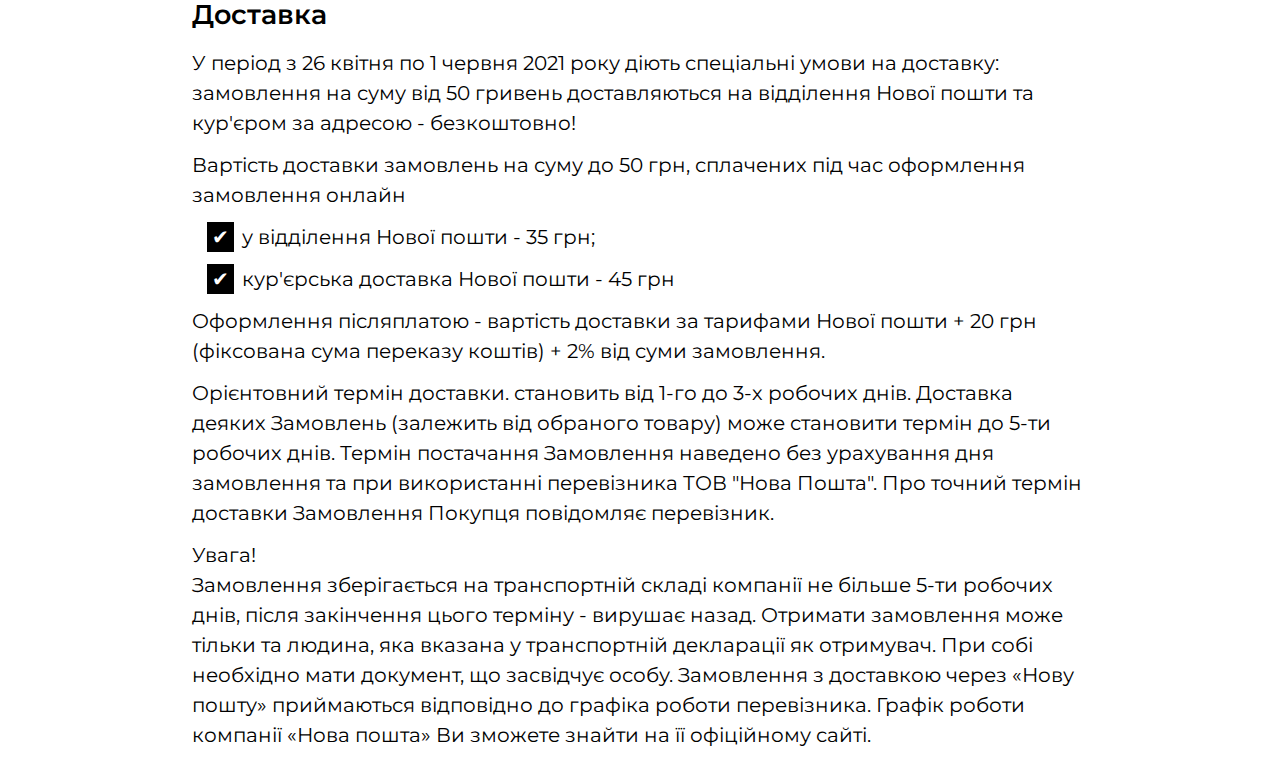
<file: pages/for-customers.html>
<!DOCTYPE html>
<html lang="en">
    <head>
        <meta charset="UTF-8" />
        <meta name="viewport" content="width=device-width, initial-scale=1.0" />
        <title>WebShop - for customers</title>
        <link rel="stylesheet" href="../style/reset.css" />
        <link rel="stylesheet" href="../style/style.css" />
    </head>
    <body>
        <div class="wrapper">
            <header class="header">
                <div class="header__item">
                    <div class="container">
                        <div class="work-time">
                            <svg
                                class="header-icon"
                                xmlns="http://www.w3.org/2000/svg"
                                xmlns:xlink="http://www.w3.org/1999/xlink"
                                xmlns:svgjs="http://svgjs.com/svgjs"
                                version="1.1"
                                width="512"
                                height="512"
                                x="0"
                                y="0"
                                viewBox="0 0 512 512"
                                style="enable-background: new 0 0 512 512"
                                xml:space="preserve">
                                <g>
                                    <g xmlns="http://www.w3.org/2000/svg">
                                        <g>
                                            <path
                                                d="M256,0C114.845,0,0,114.839,0,256s114.845,256,256,256c141.161,0,256-114.839,256-256S397.155,0,256,0z M256,474.628    C135.45,474.628,37.372,376.55,37.372,256S135.45,37.372,256,37.372s218.628,98.077,218.628,218.622    C474.628,376.55,376.55,474.628,256,474.628z"
                                                fill="#ffffff"
                                                data-original="#000000"
                                                style="" />
                                        </g>
                                    </g>
                                    <g xmlns="http://www.w3.org/2000/svg">
                                        <g>
                                            <path
                                                d="M343.202,256h-80.973V143.883c0-10.321-8.365-18.686-18.686-18.686s-18.686,8.365-18.686,18.686v130.803    c0,10.321,8.365,18.686,18.686,18.686h99.659c10.321,0,18.686-8.365,18.686-18.686S353.523,256,343.202,256z"
                                                fill="#ffffff"
                                                data-original="#000000"
                                                style="" />
                                        </g>
                                    </g>
                                    <g xmlns="http://www.w3.org/2000/svg"></g>
                                    <g xmlns="http://www.w3.org/2000/svg"></g>
                                    <g xmlns="http://www.w3.org/2000/svg"></g>
                                    <g xmlns="http://www.w3.org/2000/svg"></g>
                                    <g xmlns="http://www.w3.org/2000/svg"></g>
                                    <g xmlns="http://www.w3.org/2000/svg"></g>
                                    <g xmlns="http://www.w3.org/2000/svg"></g>
                                    <g xmlns="http://www.w3.org/2000/svg"></g>
                                    <g xmlns="http://www.w3.org/2000/svg"></g>
                                    <g xmlns="http://www.w3.org/2000/svg"></g>
                                    <g xmlns="http://www.w3.org/2000/svg"></g>
                                    <g xmlns="http://www.w3.org/2000/svg"></g>
                                    <g xmlns="http://www.w3.org/2000/svg"></g>
                                    <g xmlns="http://www.w3.org/2000/svg"></g>
                                    <g xmlns="http://www.w3.org/2000/svg"></g>
                                </g>
                            </svg>
                            <span>ПН-СБ -- 10:00 - 19:00</span>
                        </div>
                        <div class="contacts">
                            <div class="contact__mail">
                                <a
                                    href="mailto:support@gmail.com"
                                    class="email">
                                    <svg
                                        xmlns="http://www.w3.org/2000/svg"
                                        xmlns:xlink="http://www.w3.org/1999/xlink"
                                        xmlns:svgjs="http://svgjs.com/svgjs"
                                        version="1.1"
                                        width="512"
                                        height="512"
                                        x="0"
                                        y="0"
                                        viewBox="0 0 512 512"
                                        style="
                                            enable-background: new 0 0 512 512;
                                        "
                                        xml:space="preserve"
                                        class="header-icon">
                                        <g>
                                            <g
                                                xmlns="http://www.w3.org/2000/svg">
                                                <g>
                                                    <path
                                                        d="M452,68H60C26.916,68,0,94.916,0,128v256c0,33.084,26.916,60,60,60h392c33.084,0,60-26.916,60-60V128    C512,94.916,485.084,68,452,68z M472,384c0,11.028-8.972,20-20,20H60c-11.028,0-20-8.972-20-20V128c0-11.028,8.972-20,20-20h392    c11.028,0,20,8.972,20,20V384z"
                                                        fill="#ffffff"
                                                        data-original="#000000"
                                                        style=""
                                                        class="" />
                                                </g>
                                            </g>
                                            <g
                                                xmlns="http://www.w3.org/2000/svg">
                                                <g>
                                                    <polygon
                                                        points="468.604,92.937 256,251.074 43.396,92.937 19.522,125.032 256,300.926 492.478,125.032   "
                                                        fill="#ffffff"
                                                        data-original="#000000"
                                                        style=""
                                                        class="" />
                                                </g>
                                            </g>
                                            <g
                                                xmlns="http://www.w3.org/2000/svg"></g>
                                            <g
                                                xmlns="http://www.w3.org/2000/svg"></g>
                                            <g
                                                xmlns="http://www.w3.org/2000/svg"></g>
                                            <g
                                                xmlns="http://www.w3.org/2000/svg"></g>
                                            <g
                                                xmlns="http://www.w3.org/2000/svg"></g>
                                            <g
                                                xmlns="http://www.w3.org/2000/svg"></g>
                                            <g
                                                xmlns="http://www.w3.org/2000/svg"></g>
                                            <g
                                                xmlns="http://www.w3.org/2000/svg"></g>
                                            <g
                                                xmlns="http://www.w3.org/2000/svg"></g>
                                            <g
                                                xmlns="http://www.w3.org/2000/svg"></g>
                                            <g
                                                xmlns="http://www.w3.org/2000/svg"></g>
                                            <g
                                                xmlns="http://www.w3.org/2000/svg"></g>
                                            <g
                                                xmlns="http://www.w3.org/2000/svg"></g>
                                            <g
                                                xmlns="http://www.w3.org/2000/svg"></g>
                                            <g
                                                xmlns="http://www.w3.org/2000/svg"></g>
                                        </g>
                                    </svg>
                                    support@gmail.com
                                </a>
                            </div>
                            <ul class="contact__socials--list">
                                <li class="social__item">
                                    <a href="#" class="instagram">
                                        <svg
                                            class="header-icon"
                                            height="100%"
                                            style="
                                                fill-rule: evenodd;
                                                clip-rule: evenodd;
                                                stroke-linejoin: round;
                                                stroke-miterlimit: 2;
                                            "
                                            version="1.1"
                                            viewBox="0 0 600 600"
                                            width="100%"
                                            xml:space="preserve"
                                            xmlns="http://www.w3.org/2000/svg"
                                            xmlns:serif="http://www.serif.com/"
                                            xmlns:xlink="http://www.w3.org/1999/xlink">
                                            <g
                                                transform="matrix(1.01619,0,0,1.01619,44,43.8384)">
                                                <path
                                                    d="M251.921,0.159C183.503,0.159 174.924,0.449 148.054,1.675C121.24,2.899 102.927,7.157 86.902,13.385C70.336,19.823 56.287,28.437 42.282,42.442C28.277,56.447 19.663,70.496 13.225,87.062C6.997,103.086 2.739,121.399 1.515,148.213C0.289,175.083 0,183.662 0,252.08C0,320.497 0.289,329.076 1.515,355.946C2.739,382.76 6.997,401.073 13.225,417.097C19.663,433.663 28.277,447.712 42.282,461.718C56.287,475.723 70.336,484.337 86.902,490.775C102.927,497.002 121.24,501.261 148.054,502.484C174.924,503.71 183.503,504 251.921,504C320.338,504 328.917,503.71 355.787,502.484C382.601,501.261 400.914,497.002 416.938,490.775C433.504,484.337 447.553,475.723 461.559,461.718C475.564,447.712 484.178,433.663 490.616,417.097C496.843,401.073 501.102,382.76 502.325,355.946C503.551,329.076 503.841,320.497 503.841,252.08C503.841,183.662 503.551,175.083 502.325,148.213C501.102,121.399 496.843,103.086 490.616,87.062C484.178,70.496 475.564,56.447 461.559,42.442C447.553,28.437 433.504,19.823 416.938,13.385C400.914,7.157 382.601,2.899 355.787,1.675C328.917,0.449 320.338,0.159 251.921,0.159ZM251.921,45.551C319.186,45.551 327.154,45.807 353.718,47.019C378.28,48.14 391.619,52.244 400.496,55.693C412.255,60.263 420.647,65.723 429.462,74.538C438.278,83.353 443.737,91.746 448.307,103.504C451.757,112.381 455.861,125.72 456.981,150.282C458.193,176.846 458.45,184.814 458.45,252.08C458.45,319.345 458.193,327.313 456.981,353.877C455.861,378.439 451.757,391.778 448.307,400.655C443.737,412.414 438.278,420.806 429.462,429.621C420.647,438.437 412.255,443.896 400.496,448.466C391.619,451.916 378.28,456.02 353.718,457.14C327.158,458.352 319.191,458.609 251.921,458.609C184.65,458.609 176.684,458.352 150.123,457.14C125.561,456.02 112.222,451.916 103.345,448.466C91.586,443.896 83.194,438.437 74.378,429.621C65.563,420.806 60.103,412.414 55.534,400.655C52.084,391.778 47.98,378.439 46.859,353.877C45.647,327.313 45.391,319.345 45.391,252.08C45.391,184.814 45.647,176.846 46.859,150.282C47.98,125.72 52.084,112.381 55.534,103.504C60.103,91.746 65.563,83.353 74.378,74.538C83.194,65.723 91.586,60.263 103.345,55.693C112.222,52.244 125.561,48.14 150.123,47.019C176.687,45.807 184.655,45.551 251.921,45.551Z"
                                                    style="
                                                        fill-rule: nonzero;
                                                    " />
                                                <path
                                                    d="M251.921,336.053C205.543,336.053 167.947,298.457 167.947,252.08C167.947,205.702 205.543,168.106 251.921,168.106C298.298,168.106 335.894,205.702 335.894,252.08C335.894,298.457 298.298,336.053 251.921,336.053ZM251.921,122.715C180.474,122.715 122.556,180.633 122.556,252.08C122.556,323.526 180.474,381.444 251.921,381.444C323.367,381.444 381.285,323.526 381.285,252.08C381.285,180.633 323.367,122.715 251.921,122.715Z"
                                                    style="
                                                        fill-rule: nonzero;
                                                    " />
                                                <path
                                                    d="M416.627,117.604C416.627,134.3 403.092,147.834 386.396,147.834C369.701,147.834 356.166,134.3 356.166,117.604C356.166,100.908 369.701,87.374 386.396,87.374C403.092,87.374 416.627,100.908 416.627,117.604Z"
                                                    style="
                                                        fill-rule: nonzero;
                                                    " />
                                            </g>
                                        </svg>
                                    </a>
                                </li>
                                <li class="social__item">
                                    <a href="#" class="facebook">
                                        <svg
                                            xmlns="http://www.w3.org/2000/svg"
                                            xmlns:xlink="http://www.w3.org/1999/xlink"
                                            xmlns:svgjs="http://svgjs.com/svgjs"
                                            version="1.1"
                                            width="100%"
                                            height="100%"
                                            x="0"
                                            y="0"
                                            viewBox="0 0 24 24"
                                            xml:space="preserve"
                                            class="header-icon">
                                            <g>
                                                <path
                                                    xmlns="http://www.w3.org/2000/svg"
                                                    d="m15.997 3.985h2.191v-3.816c-.378-.052-1.678-.169-3.192-.169-3.159 0-5.323 1.987-5.323 5.639v3.361h-3.486v4.266h3.486v10.734h4.274v-10.733h3.345l.531-4.266h-3.877v-2.939c.001-1.233.333-2.077 2.051-2.077z"
                                                    fill="#ffffff"
                                                    data-original="#000000"></path>
                                            </g>
                                        </svg>
                                    </a>
                                </li>
                                <li class="social__item">
                                    <a href="#" class="telegram">
                                        <svg
                                            class="header-icon"
                                            xmlns="http://www.w3.org/2000/svg"
                                            viewBox="0 0 24 24">
                                            <path
                                                fill="#ffffff"
                                                d="m9.417 15.181-.397 5.584c.568 0 .814-.244 1.109-.537l2.663-2.545 5.518 4.041c1.012.564 1.725.267 1.998-.931L23.93 3.821l.001-.001c.321-1.496-.541-2.081-1.527-1.714l-21.29 8.151c-1.453.564-1.431 1.374-.247 1.741l5.443 1.693L18.953 5.78c.595-.394 1.136-.176.691.218z"></path>
                                        </svg>
                                    </a>
                                </li>
                            </ul>
                        </div>
                        <div class="sign-up">
                            <a href="#">
                                <svg
                                    xmlns="http://www.w3.org/2000/svg"
                                    xmlns:xlink="http://www.w3.org/1999/xlink"
                                    xmlns:svgjs="http://svgjs.com/svgjs"
                                    version="1.1"
                                    width="512"
                                    height="512"
                                    x="0"
                                    y="0"
                                    viewBox="0 0 512 512"
                                    style="enable-background: new 0 0 512 512"
                                    xml:space="preserve"
                                    class="header-icon">
                                    <g transform="matrix(1,0,0,1,0,10)">
                                        <path
                                            xmlns="http://www.w3.org/2000/svg"
                                            d="m474.667969 341.332031h-5.335938v-32c0-29.394531-23.933593-53.332031-53.332031-53.332031s-53.332031 23.9375-53.332031 53.332031v32h-5.335938c-20.585937 0-37.332031 16.746094-37.332031 37.335938v74.664062c0 20.589844 16.746094 37.335938 37.332031 37.335938h117.335938c20.585937 0 37.332031-16.746094 37.332031-37.335938v-74.664062c0-20.589844-16.746094-37.335938-37.332031-37.335938zm-80-32c0-11.753906 9.578125-21.332031 21.332031-21.332031s21.332031 9.578125 21.332031 21.332031v32h-42.664062zm0 0"
                                            fill="#ffffff"
                                            data-original="#000000"
                                            style=""
                                            class="" />
                                        <path
                                            xmlns="http://www.w3.org/2000/svg"
                                            d="m288 378.667969c0-28.800781 17.644531-53.527344 42.667969-64v-5.335938c0-12.96875 3.132812-25.128906 8.339843-36.160156-16.128906-10.816406-35.5-17.171875-56.339843-17.171875h-181.335938c-55.871093 0-101.332031 45.460938-101.332031 101.332031v74.667969c0 8.832031 7.167969 16 16 16h272zm0 0"
                                            fill="#ffffff"
                                            data-original="#000000"
                                            style=""
                                            class="" />
                                        <path
                                            xmlns="http://www.w3.org/2000/svg"
                                            d="m298.667969 106.667969c0 58.910156-47.757813 106.664062-106.667969 106.664062s-106.667969-47.753906-106.667969-106.664062c0-58.910157 47.757813-106.667969 106.667969-106.667969s106.667969 47.757812 106.667969 106.667969zm0 0"
                                            fill="#ffffff"
                                            data-original="#000000"
                                            style=""
                                            class="" />
                                    </g>
                                </svg>
                                Увійти
                            </a>
                        </div>
                    </div>
                </div>
                <div class="header__item">
                    <div class="container">
                        <a href="../index.html" class="logo">
                            <div class="logo__header">
                                <h1>ElectroShop</h1>
                            </div>
                            <canvas
                                width="170"
                                height="55"
                                id="logoCanvas"></canvas>
                        </a>
                        <div class="nav">
                            <ul class="nav__list">
                                <li class="nav__item">
                                    <a href="../index.html" class="nav__libk"
                                        >Головна</a
                                    >
                                </li>
                                <li class="nav__item">
                                    <a href="./blog.html" class="nav__libk"
                                        >Довідка</a
                                    >
                                </li>
                                <li class="nav__item">
                                    <a
                                        href="./for-customers.html"
                                        class="nav__libk"
                                        >Покупцям</a
                                    >
                                </li>
                                <li class="nav__item">
                                    <a href="./contacts.html" class="nav__libk"
                                        >Контакти</a
                                    >
                                </li>
                            </ul>
                        </div>
                        <div class="search">
                            <button>
                                <svg
                                    xmlns="http://www.w3.org/2000/svg"
                                    xmlns:xlink="http://www.w3.org/1999/xlink"
                                    xmlns:svgjs="http://svgjs.com/svgjs"
                                    version="1.1"
                                    width="512"
                                    height="512"
                                    x="0"
                                    y="0"
                                    viewBox="0 0 56.966 56.966"
                                    style="enable-background: new 0 0 512 512"
                                    xml:space="preserve"
                                    class="header-icon">
                                    <g>
                                        <path
                                            xmlns="http://www.w3.org/2000/svg"
                                            d="M55.146,51.887L41.588,37.786c3.486-4.144,5.396-9.358,5.396-14.786c0-12.682-10.318-23-23-23s-23,10.318-23,23  s10.318,23,23,23c4.761,0,9.298-1.436,13.177-4.162l13.661,14.208c0.571,0.593,1.339,0.92,2.162,0.92  c0.779,0,1.518-0.297,2.079-0.837C56.255,54.982,56.293,53.08,55.146,51.887z M23.984,6c9.374,0,17,7.626,17,17s-7.626,17-17,17  s-17-7.626-17-17S14.61,6,23.984,6z"
                                            fill="#363636"
                                            data-original="#000000"
                                            style=""
                                            class="" />
                                        <g
                                            xmlns="http://www.w3.org/2000/svg"></g>
                                        <g
                                            xmlns="http://www.w3.org/2000/svg"></g>
                                        <g
                                            xmlns="http://www.w3.org/2000/svg"></g>
                                        <g
                                            xmlns="http://www.w3.org/2000/svg"></g>
                                        <g
                                            xmlns="http://www.w3.org/2000/svg"></g>
                                        <g
                                            xmlns="http://www.w3.org/2000/svg"></g>
                                        <g
                                            xmlns="http://www.w3.org/2000/svg"></g>
                                        <g
                                            xmlns="http://www.w3.org/2000/svg"></g>
                                        <g
                                            xmlns="http://www.w3.org/2000/svg"></g>
                                        <g
                                            xmlns="http://www.w3.org/2000/svg"></g>
                                        <g
                                            xmlns="http://www.w3.org/2000/svg"></g>
                                        <g
                                            xmlns="http://www.w3.org/2000/svg"></g>
                                        <g
                                            xmlns="http://www.w3.org/2000/svg"></g>
                                        <g
                                            xmlns="http://www.w3.org/2000/svg"></g>
                                        <g
                                            xmlns="http://www.w3.org/2000/svg"></g>
                                    </g>
                                </svg>
                            </button>
                        </div>
                        <div class="basket">
                            <button>
                                <svg
                                    xmlns="http://www.w3.org/2000/svg"
                                    xmlns:xlink="http://www.w3.org/1999/xlink"
                                    xmlns:svgjs="http://svgjs.com/svgjs"
                                    version="1.1"
                                    width="512"
                                    height="512"
                                    x="0"
                                    y="0"
                                    viewBox="0 0 512.00033 512"
                                    style="enable-background: new 0 0 512 512"
                                    xml:space="preserve"
                                    class="header-icon">
                                    <g transform="matrix(1,0,0,1,0,35)">
                                        <path
                                            xmlns="http://www.w3.org/2000/svg"
                                            d="m166 300.003906h271.003906c6.710938 0 12.597656-4.4375 14.414063-10.882812l60.003906-210.003906c1.289063-4.527344.40625-9.390626-2.433594-13.152344-2.84375-3.75-7.265625-5.964844-11.984375-5.964844h-365.632812l-10.722656-48.25c-1.523438-6.871094-7.617188-11.75-14.648438-11.75h-91c-8.289062 0-15 6.710938-15 15 0 8.292969 6.710938 15 15 15h78.960938l54.167968 243.75c-15.9375 6.929688-27.128906 22.792969-27.128906 41.253906 0 24.8125 20.1875 45 45 45h271.003906c8.292969 0 15-6.707031 15-15 0-8.289062-6.707031-15-15-15h-271.003906c-8.261719 0-15-6.722656-15-15s6.738281-15 15-15zm0 0"
                                            fill="#363636"
                                            data-original="#000000"
                                            style=""
                                            class="" />
                                        <path
                                            xmlns="http://www.w3.org/2000/svg"
                                            d="m151 405.003906c0 24.816406 20.1875 45 45.003906 45 24.8125 0 45-20.183594 45-45 0-24.8125-20.1875-45-45-45-24.816406 0-45.003906 20.1875-45.003906 45zm0 0"
                                            fill="#363636"
                                            data-original="#000000"
                                            style=""
                                            class="" />
                                        <path
                                            xmlns="http://www.w3.org/2000/svg"
                                            d="m362.003906 405.003906c0 24.816406 20.1875 45 45 45 24.816406 0 45-20.183594 45-45 0-24.8125-20.183594-45-45-45-24.8125 0-45 20.1875-45 45zm0 0"
                                            fill="#363636"
                                            data-original="#000000"
                                            style=""
                                            class="" />
                                    </g>
                                </svg>
                            </button>
                        </div>
                    </div>
                </div>
            </header>
            <main class="main for-customers">
                <div class="container">
                    <div class="main__item">
                        <div class="about">
                            <div class="about__title">
                                <h2>Про нас</h2>
                            </div>
                            <div class="about__desc">
                                <div class="wrapped-content">
                                    <h3>Історія</h3>
                                    <p>
                                        Ми спеціалізуємося на виробництві та
                                        продажу великим та дрібним оптом
                                        сучасної електроніки для дому.
                                    </p>
                                    <p>
                                        Наша компанія успішно працює на ринку
                                        України понад 10 років. За цей час ми
                                        зуміли зайняти свою нішу не лише серед
                                        виробників електроніки для дому в
                                        Україні, та й вийти на закордонні ринки.
                                    </p>
                                    <p>
                                        Ми створили виробництво європейського
                                        рівня та зібрали колектив
                                        висококваліфікованих спеціалістів. Ми
                                        дійсно пишаємось і цінуємо
                                        співробітників, які працюють у нас на
                                        виробництві.
                                    </p>
                                    <p>
                                        Ми не збираємося зупинятися на
                                        досягнутому - наша компанія постійно
                                        розвивається і піднімає собі планку.
                                    </p>
                                    <p>
                                        Будучи виробником, ми особливо
                                        зацікавлені у продажу електроніки оптом
                                        та розширенні нашої дистриб'юторської
                                        мережі. Готові надати максимально
                                        вигідні умови як для великих оптових
                                        покупців, так і для дропшиперів.
                                    </p>
                                </div>
                                <div class="wrapped-content">
                                    <h3>Чому вигідно працювати з нами:</h3>
                                    <ul>
                                        <li>
                                            Великий, надійний виробник, трепетно
                                            ставиться до своєї репутації. Ми
                                            беремо на себе відповідальність за
                                            якість продукції та за високий
                                            рівень обслуговування.
                                        </li>
                                        <li>Доступні ціни.</li>
                                        <li>
                                            Фабрична якість. Вся продукція
                                            проходить через ВТК.
                                        </li>
                                        <li>Безпроблемне повернення/обмін.</li>
                                        <li>
                                            Сайт пов'язаний із складом. На сайті
                                            завжди актуальна наявність.
                                        </li>
                                        <li>
                                            Оперативне оброблення замовлення.
                                            Відправлення протягом доби після
                                            оплати.
                                        </li>
                                        <li>
                                            Дропшипінг. Можливість відправлення
                                            замовлення по Україні безпосередньо
                                            вашим покупцям.
                                        </li>
                                        <li>
                                            Система накопичувальних знижок для
                                            постійних клієнтів.
                                        </li>
                                    </ul>
                                </div>
                            </div>
                        </div>
                        <div class="del-pay">
                            <div class="del-pay__titel">
                                <h2>Доставка і оплата</h2>
                            </div>
                            <div class="del-pay__desc">
                                <div class="wrapped-content">
                                    <h3>Оплата</h3>
                                    <p>
                                        Оплату можна здійснити наступними
                                        способами:
                                    </p>
                                    <ul>
                                        <li>
                                            За допомогою карток VISA /
                                            Mastercard на сайті при замовленні
                                        </li>
                                        <li>
                                            Готівкою при отриманні товару в
                                            відділення «Нова пошта»
                                        </li>
                                        <li>
                                            За допомогою сервісів Google Pay,
                                            Apple Pay
                                        </li>
                                    </ul>
                                </div>
                                <div class="wrapped-content">
                                    <h3>Доставка</h3>
                                    <p>
                                        У період з 26 квітня по 1 червня 2021
                                        року діють спеціальні умови на доставку:
                                        замовлення на суму від 50 гривень
                                        доставляються на відділення Нової пошти
                                        та кур'єром за адресою - безкоштовно!
                                    </p>
                                    <p>
                                        Вартість доставки замовлень на суму до
                                        50 грн, сплачених під час оформлення
                                        замовлення онлайн
                                    </p>
                                    <ul>
                                        <li>
                                            у відділення Нової пошти - 35 грн;
                                        </li>
                                        <li>
                                            кур'єрська доставка Нової пошти - 45
                                            грн
                                        </li>
                                    </ul>
                                    <p>
                                        Оформлення післяплатою - вартість
                                        доставки за тарифами Нової пошти + 20
                                        грн (фіксована сума переказу коштів) +
                                        2% від суми замовлення.
                                    </p>
                                    <p>
                                        Орієнтовний термін доставки. становить
                                        від 1-го до 3-х робочих днів. Доставка
                                        деяких Замовлень (залежить від обраного
                                        товару) може становити термін до 5-ти
                                        робочих днів. Термін постачання
                                        Замовлення наведено без урахування дня
                                        замовлення та при використанні
                                        перевізника ТОВ "Нова Пошта". Про точний
                                        термін доставки Замовлення Покупця
                                        повідомляє перевізник.
                                    </p>
                                    <p>
                                        Увага!<br />
                                        Замовлення зберігається на транспортній
                                        складі компанії не більше 5-ти робочих
                                        днів, після закінчення цього терміну -
                                        вирушає назад. Отримати замовлення може
                                        тільки та людина, яка вказана у
                                        транспортній декларації як отримувач.
                                        При собі необхідно мати документ, що
                                        засвідчує особу. Замовлення з доставкою
                                        через «Нову пошту» приймаються
                                        відповідно до графіка роботи
                                        перевізника. Графік роботи компанії
                                        «Нова пошта» Ви зможете знайти на її
                                        офіційному сайті.
                                    </p>
                                </div>
                            </div>
                        </div>
                    </div>
                </div>
            </main>
        </div>
        <div class="login">
            <div class="login-bg">
                <div class="login__title">
                    <h2>
                        Вхід
                        <div class="close-cross login-close"></div>
                    </h2>
                </div>
                <div class="login__fields">
                    <div class="login__email">
                        <input type="email" name="loginEmail" id="loginEmail" />
                    </div>
                    <div class="login__pass">
                        <input
                            type="password"
                            name="loginPass"
                            id="loginPass" />
                    </div>
                    <div class="login__remember">
                        <input
                            type="checkbox"
                            name="loginRemember"
                            id="loginRemember" />
                        <label for="loginRemember">Запам'ятати мене</label>
                    </div>
                    <div class="login__forgot-pass">
                        <a href="#">Забули пароль?</a>
                    </div>
                </div>
                <div class="login__social">
                    <div class="social__title">
                        <span>Увійти через</span>
                    </div>
                    <div class="social__btns">
                        <a href="#" id="loginFacebook">
                            <svg
                                xmlns="http://www.w3.org/2000/svg"
                                viewBox="0 0 48 48"
                                width="20px"
                                height="20px">
                                <path
                                    fill="#039be5"
                                    d="M24 5A19 19 0 1 0 24 43A19 19 0 1 0 24 5Z" />
                                <path
                                    fill="#fff"
                                    d="M26.572,29.036h4.917l0.772-4.995h-5.69v-2.73c0-2.075,0.678-3.915,2.619-3.915h3.119v-4.359c-0.548-0.074-1.707-0.236-3.897-0.236c-4.573,0-7.254,2.415-7.254,7.917v3.323h-4.701v4.995h4.701v13.729C22.089,42.905,23.032,43,24,43c0.875,0,1.729-0.08,2.572-0.194V29.036z" />
                            </svg>
                            Facebook
                        </a>
                        <a href="#" id="loginGoogle">
                            <svg
                                xmlns="http://www.w3.org/2000/svg"
                                viewBox="0 0 48 48"
                                width="20px"
                                height="20px">
                                <path
                                    fill="#fbc02d"
                                    d="M43.611,20.083H42V20H24v8h11.303c-1.649,4.657-6.08,8-11.303,8c-6.627,0-12-5.373-12-12	s5.373-12,12-12c3.059,0,5.842,1.154,7.961,3.039l5.657-5.657C34.046,6.053,29.268,4,24,4C12.955,4,4,12.955,4,24s8.955,20,20,20	s20-8.955,20-20C44,22.659,43.862,21.35,43.611,20.083z" />
                                <path
                                    fill="#e53935"
                                    d="M6.306,14.691l6.571,4.819C14.655,15.108,18.961,12,24,12c3.059,0,5.842,1.154,7.961,3.039	l5.657-5.657C34.046,6.053,29.268,4,24,4C16.318,4,9.656,8.337,6.306,14.691z" />
                                <path
                                    fill="#4caf50"
                                    d="M24,44c5.166,0,9.86-1.977,13.409-5.192l-6.19-5.238C29.211,35.091,26.715,36,24,36	c-5.202,0-9.619-3.317-11.283-7.946l-6.522,5.025C9.505,39.556,16.227,44,24,44z" />
                                <path
                                    fill="#1565c0"
                                    d="M43.611,20.083L43.595,20L42,20H24v8h11.303c-0.792,2.237-2.231,4.166-4.087,5.571	c0.001-0.001,0.002-0.001,0.003-0.002l6.19,5.238C36.971,39.205,44,34,44,24C44,22.659,43.862,21.35,43.611,20.083z" />
                            </svg>
                            Google
                        </a>
                    </div>
                </div>
                <div class="login__btn">
                    <button type="submit">Вхід</button>
                </div>
                <div class="login__to-signup">
                    Немає облікового запису?
                    <a href="#" id="loginToSignup">Зареєструватись</a>
                </div>
            </div>
        </div>
        <div class="signup">
            <div class="signup-bg">
                <div class="signup__title">
                    <h2>
                        Реєстрація
                        <div class="close-cross signup-close"></div>
                    </h2>
                </div>
                <div class="signup__fields">
                    <div class="signup__first-name">
                        <label for="signupFirstName">Ім'я</label>
                        <input
                            type="text"
                            name="signupFirstName"
                            id="signupFirstName" />
                    </div>
                    <div class="signup__last-name">
                        <label for="signupLastName">Прізвище</label>
                        <input
                            type="text"
                            name="signupLastName"
                            id="signupLastName" />
                    </div>
                    <div class="signup__email">
                        <label for="signupEmail">Email</label>
                        <input
                            type="email"
                            name="signupEmail"
                            id="signupEmail" />
                    </div>
                    <div class="signup__pass">
                        <label for="signupPass">Пароль</label>
                        <input
                            type="password"
                            name="signupPass"
                            id="signupPass" />
                    </div>
                    <div class="signup__confirm-pass">
                        <label for="signupConfirmPass">Повторіть пароль</label>
                        <input
                            type="password"
                            name="signupConfirmPass"
                            id="signupConfirmPass" />
                    </div>
                </div>
                <div class="signup__btn">
                    <button type="submit">Зареєструватись</button>
                </div>
                <div class="signup__login">
                    <a href="#">Вхід</a>
                </div>
            </div>
        </div>
        <div class="product__info">
            <div class="product__ctn"></div>
        </div>
        <div class="order">
            <div class="order-bg">
                <div class="order__title">
                    <h2>
                        Замовлення
                        <div class="close-cross order-close"></div>
                    </h2>
                    <p>Будь ласка, заповніть усі поля</p>
                </div>
                <div class="order__fields">
                    <div class="title--wrap">
                        <input type="text" id="title" />
                    </div>
                    <div class="adress--wrap">
                        <input type="text" id="adress" />
                    </div>
                    <div class="payment">
                        <h3>Виберіть систему оплати</h3>
                        <div class="after">
                            <label for="after">Оплата після отримання</label>
                            <input
                                type="radio"
                                name="payment_method"
                                id="after" />
                        </div>
                        <div class="card">
                            <label for="card">Оплата карткою</label>
                            <input
                                type="radio"
                                name="payment_method"
                                id="card" />
                        </div>
                    </div>
                    <div class="count">
                        <button class="less">—</button>
                        <span class="curr">1</span>
                        <button class="more">+</button>
                    </div>
                </div>
                <div class="order__desc">
                    <div class="order__price">
                        <span class="desc">Вартість товарів</span>
                        <span class="num"></span>
                    </div>
                    <div class="order__discount">
                        <span class="desc">Знижка</span>
                        <span class="num">-</span>
                    </div>
                    <div class="order__delivery">
                        <span class="desc">Вартість доставки</span>
                        <span class="num">-</span>
                    </div>
                    <div class="order__total">
                        <span class="desc">Усього</span>
                        <span class="num"></span>
                    </div>
                </div>
                <div class="order__submit">
                    <button>Відправити</button>
                </div>
            </div>
        </div>
        <div class="orders">
            <div class="orders-bg">
                <div class="title">
                    <h2>Кошик замовлень</h2>
                    <div class="close-cross goods-close"></div>
                </div>
                <div class="orders__list"></div>
            </div>
        </div>
        <div class="good-inf">
            <div class="good-inf__ctn">
                <div class="good__title">
                    <h2>Інформація</h2>
                    <div class="close-cross good-inf-close"></div>
                </div>
                <div class="good-inf__ctn--list"></div>
            </div>
        </div>
        <script src="../js/main.js"></script>
    </body>
</html>
</file>
<file: style/style.css>
@charset "UTF-8";
@import url("https://fonts.googleapis.com/css2?family=Montserrat:wght@400;600;700&display=swap");
::-webkit-scrollbar {
  width: 5px;
}

::-webkit-scrollbar-track {
  background-color: #ececec;
}

::-webkit-scrollbar-thumb {
  background-color: #000;
}

body {
  font-size: 18px;
  font-family: "Montserrat", sans-serif;
}

.container {
  padding: 0 15%;
}

.close-cross {
  position: relative;
  width: 23px;
  height: 23px;
  margin-top: 10px;
  cursor: pointer;
}
.close-cross::after, .close-cross::before {
  content: "";
  position: absolute;
  top: 50%;
  left: 50%;
  width: 1px;
  height: 100%;
  background-color: #222222;
  transform: translate(-50%, -50%) rotate(45deg);
  transition: all 0.5s;
}
.close-cross::after {
  transform: translate(-50%, -50%) rotate(-45deg);
}
.close-cross:hover::before {
  transform: translate(-50%, -50%) rotate(135deg);
}
.close-cross:hover::after {
  transform: translate(-50%, -50%) rotate(-135deg);
}

body .wrapper {
  display: flex;
  flex-direction: column;
  min-height: 100vh;
  background-color: #fff;
}
body .wrapper .baner {
  position: relative;
}
body .wrapper .baner .baner-img {
  position: relative;
  overflow: hidden;
  height: 300px;
}
body .wrapper .baner .baner-img img {
  position: absolute;
  top: -15px;
  left: -15px;
  filter: blur(7px);
}
body .wrapper .baner .baner-text {
  position: absolute;
  top: 50%;
  left: 50%;
  transform: translate(-50%, -50%);
  font-size: 90px;
  font-weight: 700;
  letter-spacing: 0.2em;
  color: #fff;
  text-shadow: 1px 1px 2px red, 0 0 1em blue, 0 0 0.2em blue;
}
body .wrapper .header a {
  text-decoration: none;
}
body .wrapper .header .header-icon {
  width: 18px;
  height: auto;
  fill: #fff;
}
body .wrapper .header .header-icon path {
  fill: #fff;
}
body .wrapper .header .header__item:last-child .container {
  margin-top: 10px;
}
body .wrapper .header .header__item:nth-child(1) {
  padding: 14px 0;
  background-color: #000;
}
body .wrapper .header .header__item:nth-child(2) {
  padding-top: 10px;
}
body .wrapper .header .header__item .container {
  display: flex;
}
body .wrapper .header .header__item .container .work-time {
  flex: 33%;
  display: flex;
  justify-content: center;
  align-items: center;
}
body .wrapper .header .header__item .container .work-time svg {
  margin-right: 4px;
}
body .wrapper .header .header__item .container .work-time span {
  color: #fff;
}
body .wrapper .header .header__item .container .contacts {
  flex: 34%;
  display: flex;
  flex-direction: column;
  gap: 10px;
  align-items: center;
}
body .wrapper .header .header__item .container .contacts .contact__mail .email {
  display: flex;
  align-items: center;
  color: #fff;
}
body .wrapper .header .header__item .container .contacts .contact__mail .email svg {
  margin-right: 4px;
}
body .wrapper .header .header__item .container .contacts .contact__socials--list {
  display: flex;
  gap: 5px;
}
body .wrapper .header .header__item .container .contacts .contact__socials--list .social__item {
  font-size: 0;
}
body .wrapper .header .header__item .container .contacts .contact__socials--list .social__item a {
  color: transparent;
}
body .wrapper .header .header__item .container .sign-up {
  flex: 33%;
  display: none;
  justify-content: flex-end;
}
body .wrapper .header .header__item .container .sign-up a {
  display: flex;
  align-items: center;
  color: #fff;
}
body .wrapper .header .header__item .container .sign-up a svg {
  margin-right: 6px;
}
body .wrapper .header .header__item .container .logo {
  position: relative;
  flex: 15%;
  cursor: pointer;
}
body .wrapper .header .header__item .container .logo .logo__header {
  position: absolute;
  top: 20px;
  left: 50px;
  transform: rotate(334deg);
}
body .wrapper .header .header__item .container .logo .logo__header h1 {
  font-size: 24px;
  font-weight: 700;
}
body .wrapper .header .header__item .container .nav {
  flex: 75%;
}
body .wrapper .header .header__item .container .nav .nav__list {
  display: flex;
  flex-wrap: wrap;
  justify-content: center;
  align-items: center;
  width: 100%;
  height: 100%;
}
body .wrapper .header .header__item .container .nav .nav__list .nav__item {
  padding-right: 4%;
}
body .wrapper .header .header__item .container .nav .nav__list .nav__item:last-child {
  padding-right: 0;
}
body .wrapper .header .header__item .container .nav .nav__list .nav__item .nav__libk {
  font-size: 25px;
  text-transform: uppercase;
  color: #000;
}
body .wrapper .header .header__item .container .search {
  flex: 5%;
  display: none;
  justify-content: center;
  align-items: center;
}
body .wrapper .header .header__item .container .search button {
  font-size: 0;
  border: 0;
  background-color: transparent;
  cursor: pointer;
}
body .wrapper .header .header__item .container .search button svg {
  width: 20px;
  height: 20px;
}
body .wrapper .header .header__item .container .search button svg path {
  fill: #363636;
}
body .wrapper .header .header__item .container .basket {
  flex: 5%;
  display: flex;
  justify-content: flex-end;
  align-items: center;
}
body .wrapper .header .header__item .container .basket button {
  position: relative;
  font-size: 0;
  cursor: pointer;
}
body .wrapper .header .header__item .container .basket button svg {
  width: 25px;
  height: 25px;
}
body .wrapper .header .header__item .container .basket button svg path {
  fill: #363636;
}
body .wrapper .header .header__item .container .basket button .basket__num {
  position: absolute;
  top: -6px;
  right: -6px;
  display: flex;
  justify-content: center;
  align-items: center;
  width: 16px;
  height: 16px;
  font-size: 10px;
  border-radius: 50%;
  color: #fff;
  background-color: rgb(0, 174, 255);
}

@media screen and (max-width: 960px) {
  body {
    font-size: 16px;
  }
  body .wrapper .header .header__item .container .search {
    margin-right: 10px;
  }
}
body .wrapper .main-page {
  flex: 1;
  margin-top: 30px;
}
body .wrapper .main-page .main-icon {
  height: 25px;
  width: auto;
}
body .wrapper .main-page .container {
  display: flex;
  align-items: flex-start;
}
body .wrapper .main-page .container .category {
  flex: 20%;
  margin-right: 12px;
  padding: 15px;
  border: 1px solid #efefef;
}
body .wrapper .main-page .container .category .category__list {
  display: flex;
  flex-direction: column;
}
body .wrapper .main-page .container .category .category__list .category__item .category__link {
  display: block;
  padding: 5px 10px;
  text-align: left;
  font-size: 18px;
  cursor: pointer;
}
body .wrapper .main-page .container .category .category__list .category__item .category__link.active, body .wrapper .main-page .container .category .category__list .category__item .category__link:hover {
  color: #fff;
  background-color: #000;
}
body .wrapper .main-page .container .category .category__list .category__item .category__link:hover {
  transition: color 0.2s;
}
body .wrapper .main-page .container .category-ctn__list {
  flex: 80%;
  display: flex;
  flex-wrap: wrap;
}
body .wrapper .main-page .container .category-ctn__list .category-ctn__item {
  flex-basis: 31.3333333333%;
  display: flex;
  align-items: center;
  flex-wrap: wrap;
  text-align: center;
  margin: 1%;
  padding-bottom: 20px;
  border-bottom: 1px solid #efefef;
}
body .wrapper .main-page .container .category-ctn__list .category-ctn__item.hide {
  display: none;
}
body .wrapper .main-page .container .category-ctn__list .category-ctn__item .item__sec,
body .wrapper .main-page .container .category-ctn__list .category-ctn__item .category-ctn__img--wrap {
  flex: 100%;
}
body .wrapper .main-page .container .category-ctn__list .category-ctn__item .item__sec {
  display: none;
}
body .wrapper .main-page .container .category-ctn__list .category-ctn__item .item__sec .wishlist-btn,
body .wrapper .main-page .container .category-ctn__list .category-ctn__item .item__sec .compare-btn {
  padding: 5px;
  cursor: pointer;
}
body .wrapper .main-page .container .category-ctn__list .category-ctn__item .category-ctn__name,
body .wrapper .main-page .container .category-ctn__list .category-ctn__item .category-ctn__price {
  padding: 15px 0;
}
body .wrapper .main-page .container .category-ctn__list .category-ctn__item .category-ctn__img--wrap {
  display: flex;
  flex-direction: column;
  align-items: center;
}
body .wrapper .main-page .container .category-ctn__list .category-ctn__item .category-ctn__img--wrap:hover .category-ctn__img {
  transform: scale(1.05);
}
body .wrapper .main-page .container .category-ctn__list .category-ctn__item .category-ctn__img--wrap .category-ctn__img {
  height: 220px;
  width: 220px;
  -o-object-fit: cover;
     object-fit: cover;
  transition: all 1s;
}
body .wrapper .main-page .container .category-ctn__list .category-ctn__item .category-ctn__img--wrap .category-ctn__name {
  display: block;
  text-align: center;
}
body .wrapper .main-page .container .category-ctn__list .category-ctn__item .category-ctn__price,
body .wrapper .main-page .container .category-ctn__list .category-ctn__item .category-ctn__buy {
  flex: 50%;
}
body .wrapper .main-page .container .category-ctn__list .category-ctn__item .category-ctn__price {
  display: block;
  height: -moz-fit-content;
  height: fit-content;
  font-weight: 700;
  letter-spacing: 1px;
}
body .wrapper .main-page .container .category-ctn__list .category-ctn__item .category-ctn__buy {
  display: flex;
  align-items: center;
  justify-content: center;
}
body .wrapper .main-page .container .category-ctn__list .category-ctn__item .category-ctn__buy button {
  height: 80%;
  padding: 15px 15%;
  font-size: 16px;
  font-weight: 700;
  letter-spacing: 1px;
  text-transform: uppercase;
  border: 1px solid #000;
  color: #fff;
  background-color: #000;
  transition: all 0.5s;
  cursor: pointer;
}
body .wrapper .main-page .container .category-ctn__list .category-ctn__item .category-ctn__buy button:hover {
  color: #000;
  background-color: transparent;
}
body .product__info {
  position: fixed;
  top: 0;
  left: 0;
  display: none;
  justify-content: center;
  align-items: center;
  width: 100%;
  height: 100%;
  background-color: rgba(0, 0, 0, 0.5058823529);
}
body .product__info.show {
  display: flex;
}
body .product__info .product__ctn {
  display: flex;
  gap: 5%;
  width: 60%;
  padding: 50px;
  background-color: #fff;
}
body .product__info .product__ctn .product__img--wrap {
  flex: 30%;
}
body .product__info .product__ctn .product__img--wrap .product__img {
  width: 100%;
  height: 100%;
  -o-object-fit: cover;
     object-fit: cover;
}
body .product__info .product__ctn .product__desc {
  flex: 70%;
}
body .product__info .product__ctn .product__desc .product__title {
  margin: 30px 0;
  font-size: 24px;
  font-weight: 700;
}
body .product__info .product__ctn .product__desc .product__price {
  font-weight: 700;
  display: block;
  font-size: 22.5px;
}
body .product__info .product__ctn .product__desc .product__buy-btn--wrap {
  height: 50px;
  width: 60%;
  margin: 25px 0;
}
body .product__info .product__ctn .product__desc .product__buy-btn--wrap .product__buy-btn {
  width: 100%;
  height: 100%;
  border: 1px solid #000;
  letter-spacing: 1px;
  font-weight: 700;
  text-transform: uppercase;
  cursor: pointer;
  transition: all 0.5s;
  color: #fff;
  background-color: #000;
}
body .product__info .product__ctn .product__desc .product__buy-btn--wrap .product__buy-btn:hover {
  color: #000;
  background-color: transparent;
}
body .product__info .product__ctn .product__desc .product__short-desc * {
  line-height: 1.5;
  color: #363636;
}
body .product__info .product__ctn .product__desc .product__short-desc h3 {
  margin-bottom: 10px;
  font-size: 15px;
  font-weight: 700;
}
body .product__info .product__ctn .product__desc .product__short-desc p {
  font-size: 14px;
}
body .order,
body .orders,
body .good-inf,
body .login,
body .signup {
  position: fixed;
  top: 0;
  left: 0;
  display: none;
  height: 100%;
  width: 100%;
  background-color: rgba(0, 0, 0, 0.4117647059);
}
body .order-bg,
body .orders-bg,
body .good-inf__ctn,
body .login-bg,
body .signup-bg {
  position: absolute;
  top: 0;
  right: -25%;
  height: 100%;
  width: 25%;
  padding: 0 15px 10px;
  transition: all 0.7s ease;
  background-color: #fff;
  overflow-y: auto;
}
body .order .order-bg .order__title h2 {
  position: relative;
  display: flex;
  justify-content: space-between;
  padding: 20px 0;
  font-size: 35px;
  border-bottom: 1px solid rgba(34, 34, 34, 0.1019607843);
}
body .order .order-bg .order__title h2 .order-close {
  position: absolute;
  top: 0;
  right: 0;
}
body .order .order-bg .order__title p {
  margin: 10px 0;
  font-size: 15px;
}
body .order .order-bg .order__fields input[type=text] {
  position: relative;
  display: block;
  width: 100%;
  padding: 10px 15px;
  border: 1px solid #e2f2f7;
  transition: all 0.5s ease;
  background-color: #f8f8f8;
}
body .order .order-bg .order__fields input[type=text]:focus {
  border-color: #000;
}
body .order .order-bg .order__fields .title--wrap,
body .order .order-bg .order__fields .adress--wrap {
  padding: 5px 0;
}
body .order .order-bg .order__fields .title--wrap::before,
body .order .order-bg .order__fields .adress--wrap::before {
  content: "";
  display: block;
  margin-bottom: 5px;
}
body .order .order-bg .order__fields .title--wrap::before {
  content: "Ім'я";
}
body .order .order-bg .order__fields .adress--wrap::before {
  content: "Адреса";
}
body .order .order-bg .order__fields .payment {
  display: flex;
  flex-direction: column;
  align-items: center;
  margin: 15px 0;
}
body .order .order-bg .order__fields .payment h3 {
  flex: 100%;
  padding-bottom: 5px;
  text-align: center;
}
body .order .order-bg .order__fields .payment label {
  display: block;
  width: -moz-fit-content;
  width: fit-content;
  margin-right: 5px;
  white-space: nowrap;
}
body .order .order-bg .order__fields .payment .after,
body .order .order-bg .order__fields .payment .card {
  display: flex;
}
body .order .order-bg .order__fields .payment .after {
  margin: 10px 0 4px;
}
body .order .order-bg .order__fields .count {
  width: -moz-fit-content;
  width: fit-content;
  border: 1px solid #efefef;
}
body .order .order-bg .order__fields .count .less,
body .order .order-bg .order__fields .count .curr,
body .order .order-bg .order__fields .count .more {
  height: 45px;
  width: 40px;
}
body .order .order-bg .order__fields .count .less {
  transition: all 0.5s;
}
body .order .order-bg .order__desc .desc,
body .order .order-bg .order__desc .num {
  display: block;
}
body .order .order-bg .order__desc .desc {
  margin: 5px 0;
  font-size: 12px;
  line-height: 1.5;
}
body .order .order-bg .order__desc .num,
body .order .order-bg .order__desc .desc {
  font-weight: 600;
}
body .order .order-bg .order__desc .order__price,
body .order .order-bg .order__desc .order__discount,
body .order .order-bg .order__desc .order__delivery,
body .order .order-bg .order__desc .order__total {
  display: flex;
  justify-content: space-between;
  align-items: center;
}
body .order .order-bg .order__desc .order__total {
  margin: 10px 0;
  border-top: 1px solid #ebebeb;
}
body .order .order-bg .order__desc .order__total .desc {
  padding: 15px 0;
  font-size: 18px;
}
body .order .order-bg .order__submit button {
  width: 100%;
  padding: 13px 0;
  cursor: pointer;
  border: 1px solid #000;
  transition: all 0.5s;
  color: #fff;
  background-color: #000;
}
body .order .order-bg .order__submit button:hover {
  color: #000;
  background-color: transparent;
}
body .orders .orders-bg .title {
  display: flex;
  justify-content: space-between;
}
body .orders .orders-bg .title h2 {
  padding: 20px 0;
  font-size: 27px;
}
body .orders .orders-bg .orders__list {
  border-top: 1px solid rgba(34, 34, 34, 0.1019607843);
  border-bottom: 1px solid rgba(34, 34, 34, 0.1019607843);
}
body .orders .orders-bg .orders__list .order__item {
  display: flex;
  padding: 15px 0;
  border-bottom: 1px solid rgba(34, 34, 34, 0.1019607843);
}
body .orders .orders-bg .orders__list .order__item:last-child {
  border: 0;
}
body .orders .orders-bg .orders__list .order__item .order__img--wrap {
  flex: 30%;
  display: flex;
  justify-content: center;
  align-items: center;
  cursor: pointer;
}
body .orders .orders-bg .orders__list .order__item .order__img--wrap .order__img {
  height: 100px;
}
body .orders .orders-bg .orders__list .order__item .order__section {
  flex: 70%;
  display: flex;
  flex-direction: column;
  justify-content: space-between;
  padding: 0 10px;
  font-size: 16px;
}
body .orders .orders-bg .orders__list .order__item .order__section .order__btn--wrap .order__btn {
  cursor: pointer;
  opacity: 0.5;
  text-decoration: underline;
  text-underline-offset: 3px;
}
body .good-inf .good-inf__ctn {
  right: auto;
  left: -25%;
}
body .good-inf .good-inf__ctn .good__title {
  display: flex;
  justify-content: space-between;
  border-bottom: 1px solid rgba(34, 34, 34, 0.1019607843);
}
body .good-inf .good-inf__ctn .good__title h2 {
  padding: 20px 0;
  font-size: 27px;
}
body .good-inf .good-inf__ctn .good-inf__ctn--list {
  display: flex;
  row-gap: 15px;
  flex-wrap: wrap;
  align-items: center;
}
body .good-inf .good-inf__ctn .good-inf__ctn--list .good__img--wrap,
body .good-inf .good-inf__ctn .good-inf__ctn--list .good__name--wrap,
body .good-inf .good-inf__ctn .good-inf__ctn--list .good__desc--wrap,
body .good-inf .good-inf__ctn .good-inf__ctn--list .good__title {
  flex: 100%;
}
body .good-inf .good-inf__ctn .good-inf__ctn--list .good__img--wrap {
  display: flex;
  justify-content: center;
  align-items: center;
  margin-top: 30px;
}
body .good-inf .good-inf__ctn .good-inf__ctn--list .good__img--wrap .good__img {
  width: 220px;
}
body .good-inf .good-inf__ctn .good-inf__ctn--list .good__price--wrap {
  margin: 0 10px;
  padding: 5px 10px;
  border-left: 1px solid rgba(54, 54, 54, 0.4117647059);
  border-right: 1px solid rgba(54, 54, 54, 0.4117647059);
}
@media screen and (max-width: 960px) {
  body .wrapper .main .container .category .category__list .category__item .category__link {
    font-size: 14px;
  }
  body .wrapper .main .container .category-ctn__list .category-ctn__item {
    flex: 48%;
    align-content: space-between;
  }
  body .wrapper .main .container .category-ctn__list .category-ctn__item .category-ctn__img--wrap .category-ctn__img {
    height: 150px;
  }
  body .wrapper .main .container .category-ctn__list .category-ctn__item .category-ctn__price {
    width: 100%;
    font-size: 13px;
  }
  body .wrapper .main .container .category-ctn__list .category-ctn__item .category-ctn__buy button {
    padding: 13px 9px;
    font-size: 14px;
  }
}
body .wrapper .blog-page {
  font-size: 16px;
}
body .wrapper .blog-page .container .main__item .main__title {
  margin: 50px 0 30px;
}
body .wrapper .blog-page .container .main__item .main__title h1 {
  font-weight: 600;
  font-size: 35px;
}
body .wrapper .blog-page .container .main__item .main__desc p {
  font-size: 20px;
  line-height: 1.5;
}
body .wrapper .blog-page .container .main__item .main__desc p:nth-of-type(1) {
  width: 75%;
}
body .wrapper .blog-page .container .main__item .main__desc p:last-child {
  margin: 15px 0 40px;
}
body .wrapper .blog-page .container .main__item .main__desc h2:nth-of-type(1) {
  margin: 20px 0 15px;
  font-size: 30px;
  font-weight: 600;
}
body .wrapper .blog-page .container .main__item .main__desc img {
  margin: 20px 0;
  width: 50%;
}
body .wrapper .blog-page .container .main__item .main__desc .wrapped-content::after {
  content: "";
  clear: both;
  display: block;
}
body .wrapper .blog-page .container .main__item .main__desc .wrapped-content img:nth-of-type(1) {
  margin-right: 20px;
  float: left;
}
body .wrapper .blog-page .container .main__item .main__desc .wrapped-content p {
  width: 100%;
}

body .wrapper .for-customers {
  font-size: 16px;
}
body .wrapper .for-customers .container .main__item p {
  font-size: 20px;
}
body .wrapper .for-customers .container .main__item .wrapped-content ul li {
  position: relative;
  padding-left: 35px;
  margin-left: 15px;
}
body .wrapper .for-customers .container .main__item .wrapped-content ul li::before {
  position: absolute;
  top: 0;
  left: 0;
  content: "✔";
  padding: 0 5px;
  color: white;
  background-color: black;
}
body .wrapper .for-customers .container .main__item h2 {
  margin: 50px 0 30px;
  font-size: 35px;
  font-weight: 600;
}
body .wrapper .for-customers .container .main__item h3 {
  margin: 20px 0;
  font-size: 27px;
  font-weight: 600;
}
body .wrapper .for-customers .container .main__item p,
body .wrapper .for-customers .container .main__item li {
  margin: 12px 0;
  line-height: 1.5;
}
body .wrapper .for-customers .container .main__item li {
  font-size: 20px;
}
body .wrapper .contacts .container .main__item {
  display: flex;
  flex-wrap: wrap;
}
body .wrapper .contacts .container .main__item .main__icon {
  width: auto;
  height: 20px;
}
body .wrapper .contacts .container .main__item .main__title {
  flex: 100%;
  margin: 50px 0;
}
body .wrapper .contacts .container .main__item .main__title h1 {
  font-size: 35px;
  font-weight: 600;
}
body .wrapper .contacts .container .main__item .main__contacts {
  flex: 35%;
  display: flex;
  flex-direction: column;
}
body .wrapper .contacts .container .main__item .main__contacts .main__icon {
  margin-right: 10px;
}
body .wrapper .contacts .container .main__item .main__contacts h3 {
  margin: 12px 0;
  font-size: 21px;
  font-weight: 600;
}
body .wrapper .contacts .container .main__item .main__contacts a {
  margin: 12px 0;
  color: rgb(0, 143, 209);
  transition: 1s;
}
body .wrapper .contacts .container .main__item .main__contacts a:hover {
  color: black;
}
body .wrapper .contacts .container .main__item .main__form {
  flex: 65%;
}
body .wrapper .contacts .container .main__item .main__form h2 {
  margin: 15px 0;
  font-size: 25px;
  font-weight: 600;
}
body .wrapper .contacts .container .main__item .main__form .forms {
  display: flex;
  flex-wrap: wrap;
  justify-content: flex-end;
}
body .wrapper .contacts .container .main__item .main__form .forms input,
body .wrapper .contacts .container .main__item .main__form .forms textarea {
  border: 1px solid black;
  padding: 10px 15px;
  transition: 1s;
}
body .wrapper .contacts .container .main__item .main__form .forms input:focus,
body .wrapper .contacts .container .main__item .main__form .forms textarea:focus {
  border-color: rgb(0, 174, 255);
}
body .wrapper .contacts .container .main__item .main__form .forms input {
  width: 32%;
  margin-bottom: 15px;
  margin-right: 2%;
}
body .wrapper .contacts .container .main__item .main__form .forms input:last-of-type {
  margin-right: 0;
}
body .wrapper .contacts .container .main__item .main__form .forms textarea {
  flex: 100%;
  resize: none;
}
body .wrapper .contacts .container .main__item .main__form .forms button {
  margin-top: 30px;
  padding: 12px 22px;
  border: 1px solid black;
  color: white;
  background-color: black;
  transition: 1s;
}
body .wrapper .contacts .container .main__item .main__form .forms button:hover {
  color: black;
  background-color: #fff;
}

body .login .login-bg .login__title h2 {
  position: relative;
  padding: 20px 0;
  border-bottom: 1px solid rgba(34, 34, 34, 0.1019607843);
  font-size: 27px;
}
body .login .login-bg .login__title h2 .login-close {
  position: absolute;
  top: 0;
  right: 0;
}
body .login .login-bg .login__fields {
  display: flex;
  flex-wrap: wrap;
  justify-content: space-between;
  padding-top: 10px;
}
body .login .login-bg .login__fields .login__email,
body .login .login-bg .login__fields .login__pass {
  padding: 5px 0;
}
body .login .login-bg .login__fields .login__email input,
body .login .login-bg .login__fields .login__pass input {
  display: block;
  width: 100%;
  padding: 10px 15px;
  border: 1px solid #e2f2f7;
  transition: all 0.5s ease;
  background-color: #f8f8f8;
}
body .login .login-bg .login__fields .login__email input:focus,
body .login .login-bg .login__fields .login__pass input:focus {
  border-color: #000;
}
body .login .login-bg .login__fields .login__email::before,
body .login .login-bg .login__fields .login__pass::before {
  content: "ctnctn";
  display: block;
  margin-bottom: 5px;
  font-size: 13px;
}
body .login .login-bg .login__fields .login__remember,
body .login .login-bg .login__fields .login__forgot-pass {
  margin: 15px 0 20px;
}
body .login .login-bg .login__fields .login__email {
  flex: 100%;
}
body .login .login-bg .login__fields .login__email::before {
  content: "Email";
}
body .login .login-bg .login__fields .login__pass {
  flex: 100%;
}
body .login .login-bg .login__fields .login__pass::before {
  content: "Пароль";
}
body .login .login-bg .login__fields .login__remember .label {
  margin-left: 5px;
}
body .login .login-bg .login__fields .login__forgot-pass a {
  opacity: 0.5;
  transition: 0.5s;
}
body .login .login-bg .login__fields .login__forgot-pass a:hover {
  opacity: 1;
}
body .login .login-bg .login__social .social__title {
  text-align: center;
}
body .login .login-bg .login__social .social__title span {
  font-size: 15px;
  color: rgba(34, 34, 34, 0.3490196078);
}
body .login .login-bg .login__social .social__btns {
  display: flex;
  justify-content: space-between;
  margin: 15px 0;
}
body .login .login-bg .login__social .social__btns a {
  display: flex;
  justify-content: center;
  align-items: center;
  width: 49%;
  padding: 12px 10px;
  border: 1px solid rgba(34, 34, 34, 0.1019607843);
  font-size: 14px;
  transition: 0.5s;
}
body .login .login-bg .login__social .social__btns a svg {
  margin-right: 8px;
}
body .login .login-bg .login__social .social__btns a:hover {
  background-color: #f4f4f4;
}
body .login .login-bg .login__btn button {
  width: 100%;
  padding: 12px 22px;
  border: 1px solid black;
  font-size: 14px;
  font-weight: 600;
  text-transform: uppercase;
  background-color: #000;
  color: #fff;
  cursor: pointer;
  transition: 0.5s;
}
body .login .login-bg .login__btn button:hover {
  border: 1px solid rgb(0, 174, 255);
  color: #000;
  background-color: #fff;
}
body .login .login-bg .login__to-signup {
  font-size: 15px;
  display: flex;
  justify-content: center;
  margin: 15px 0;
}
body .login .login-bg .login__to-signup a {
  margin-left: 5px;
  transition: 0.5s;
}
body .login .login-bg .login__to-signup a:hover {
  opacity: 0.5;
}

.signup .signup-bg .signup__title h2 {
  position: relative;
  display: flex;
  padding: 20px 0;
  border-bottom: 1px solid rgba(34, 34, 34, 0.1019607843);
  font-size: 27px;
}
.signup .signup-bg .signup__title h2 .signup-close {
  position: absolute;
  top: 0;
  right: 0;
}
.signup .signup-bg .signup__fields label {
  display: inline-block;
  margin-bottom: 5px;
  font-size: 13px;
}
.signup .signup-bg .signup__fields input {
  display: block;
  width: 100%;
  padding: 10px 15px;
  border: 1px solid #e2f2f7;
  transition: all 0.5s ease;
  background-color: #f8f8f8;
}
.signup .signup-bg .signup__fields input:focus {
  border-color: #000;
}
.signup .signup-bg .signup__fields .signup__first-name,
.signup .signup-bg .signup__fields .signup__last-name,
.signup .signup-bg .signup__fields .signup__email,
.signup .signup-bg .signup__fields .signup__pass,
.signup .signup-bg .signup__fields .signup__confirm-pass {
  padding: 5px 0;
}
.signup .signup-bg .signup__btn button {
  width: 100%;
  margin: 10px 0;
  padding: 13px 23px;
  border: 1px solid black;
  font-size: 14px;
  font-weight: 600;
  text-transform: uppercase;
  color: #fff;
  background-color: #000;
  transition: 0.5s;
  cursor: pointer;
}
.signup .signup-bg .signup__btn button:hover {
  border: 1px solid rgb(0, 174, 255);
  color: #000;
  background-color: #fff;
}
.signup .signup-bg .signup__login {
  margin: 15px 0;
  text-align: center;
}
.signup .signup-bg .signup__login a {
  font-size: 15px;
  transition: 0.5s;
}
.signup .signup-bg .signup__login a:hover {
  opacity: 0.5;
}/*# sourceMappingURL=style.css.map */
</file>
